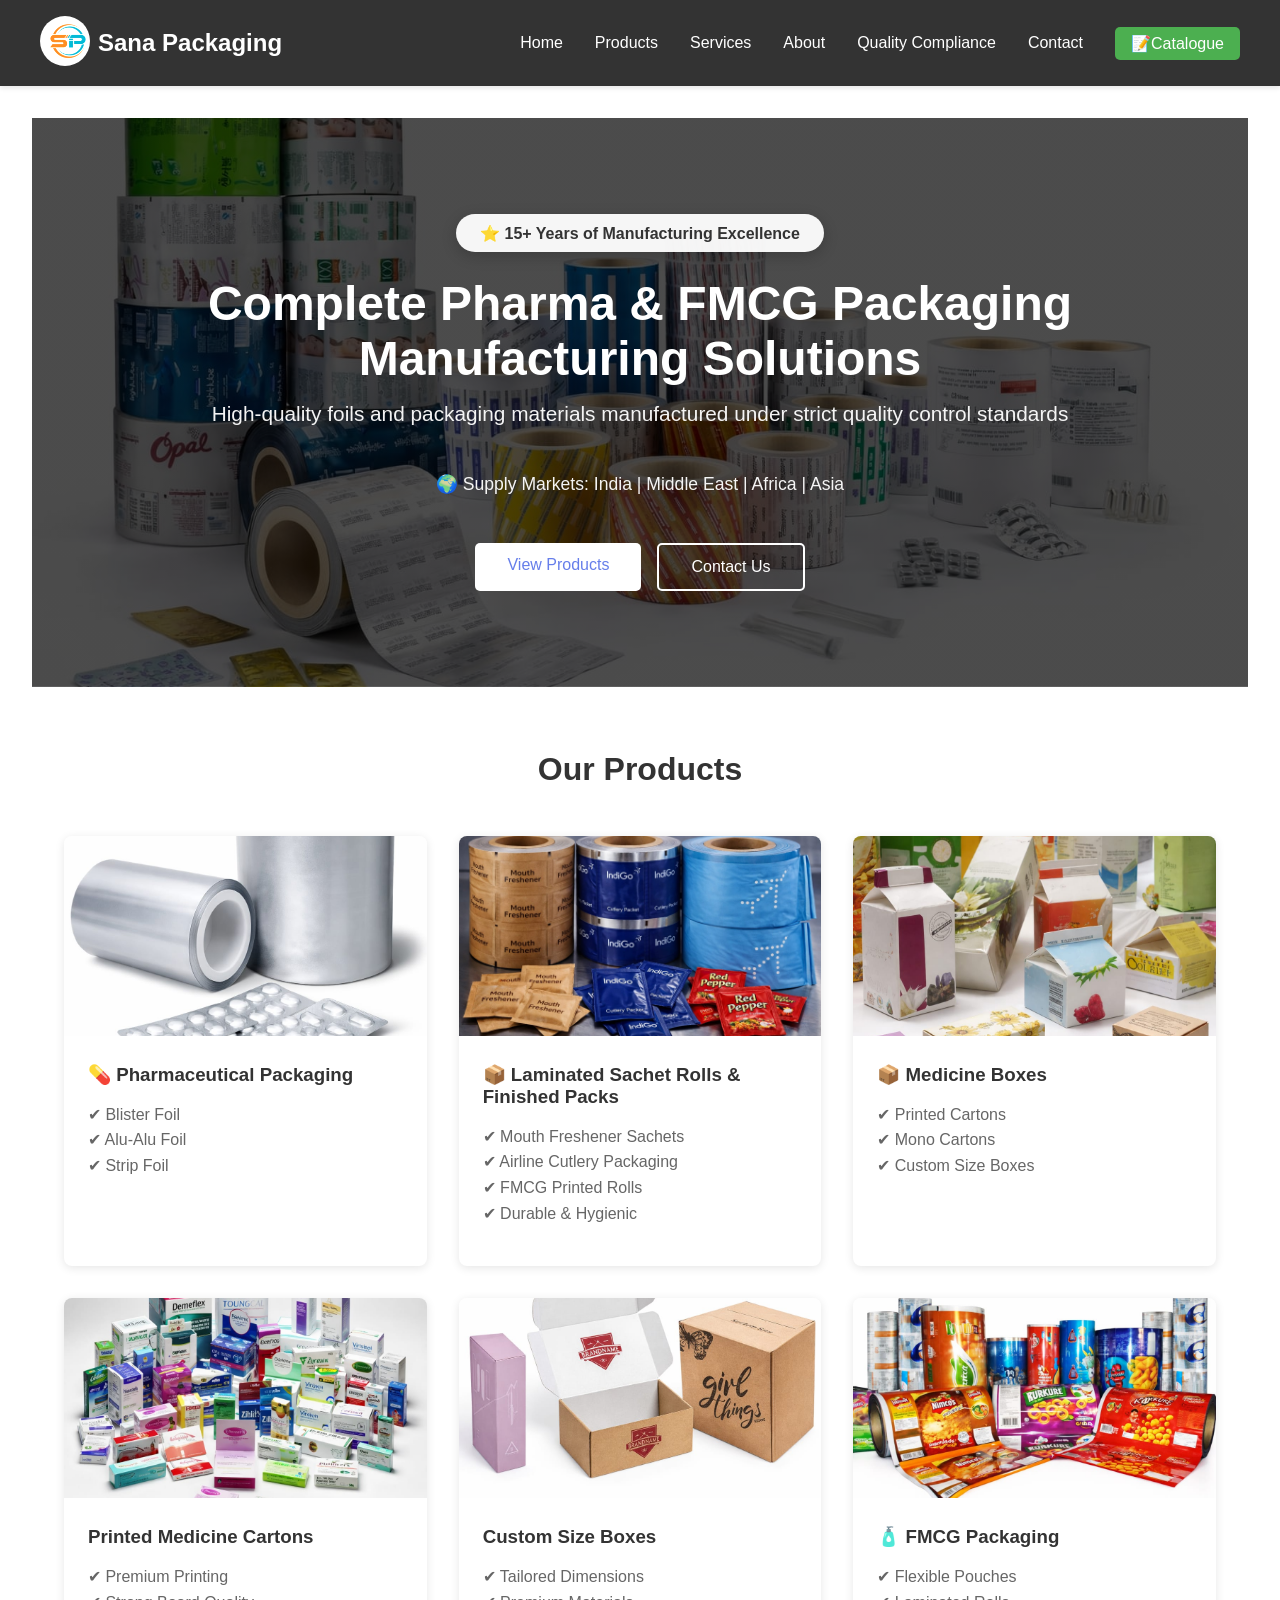
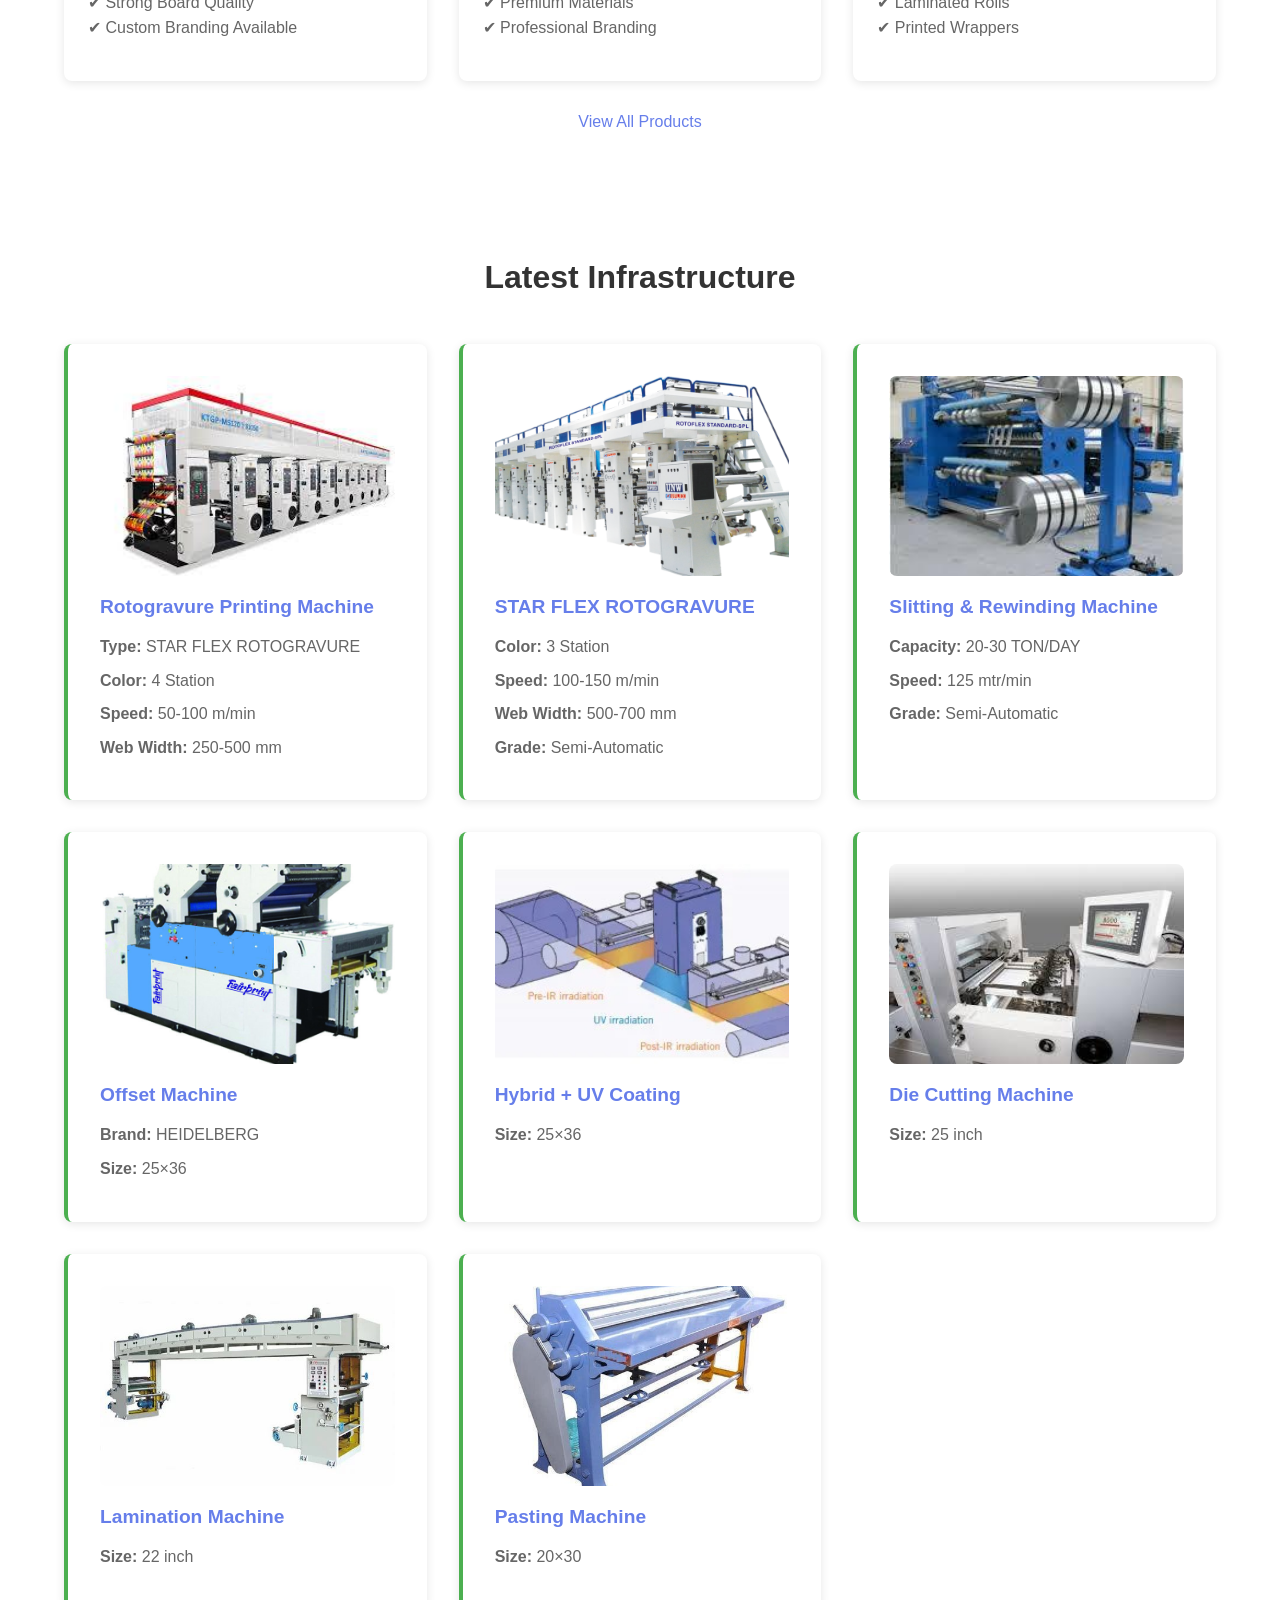
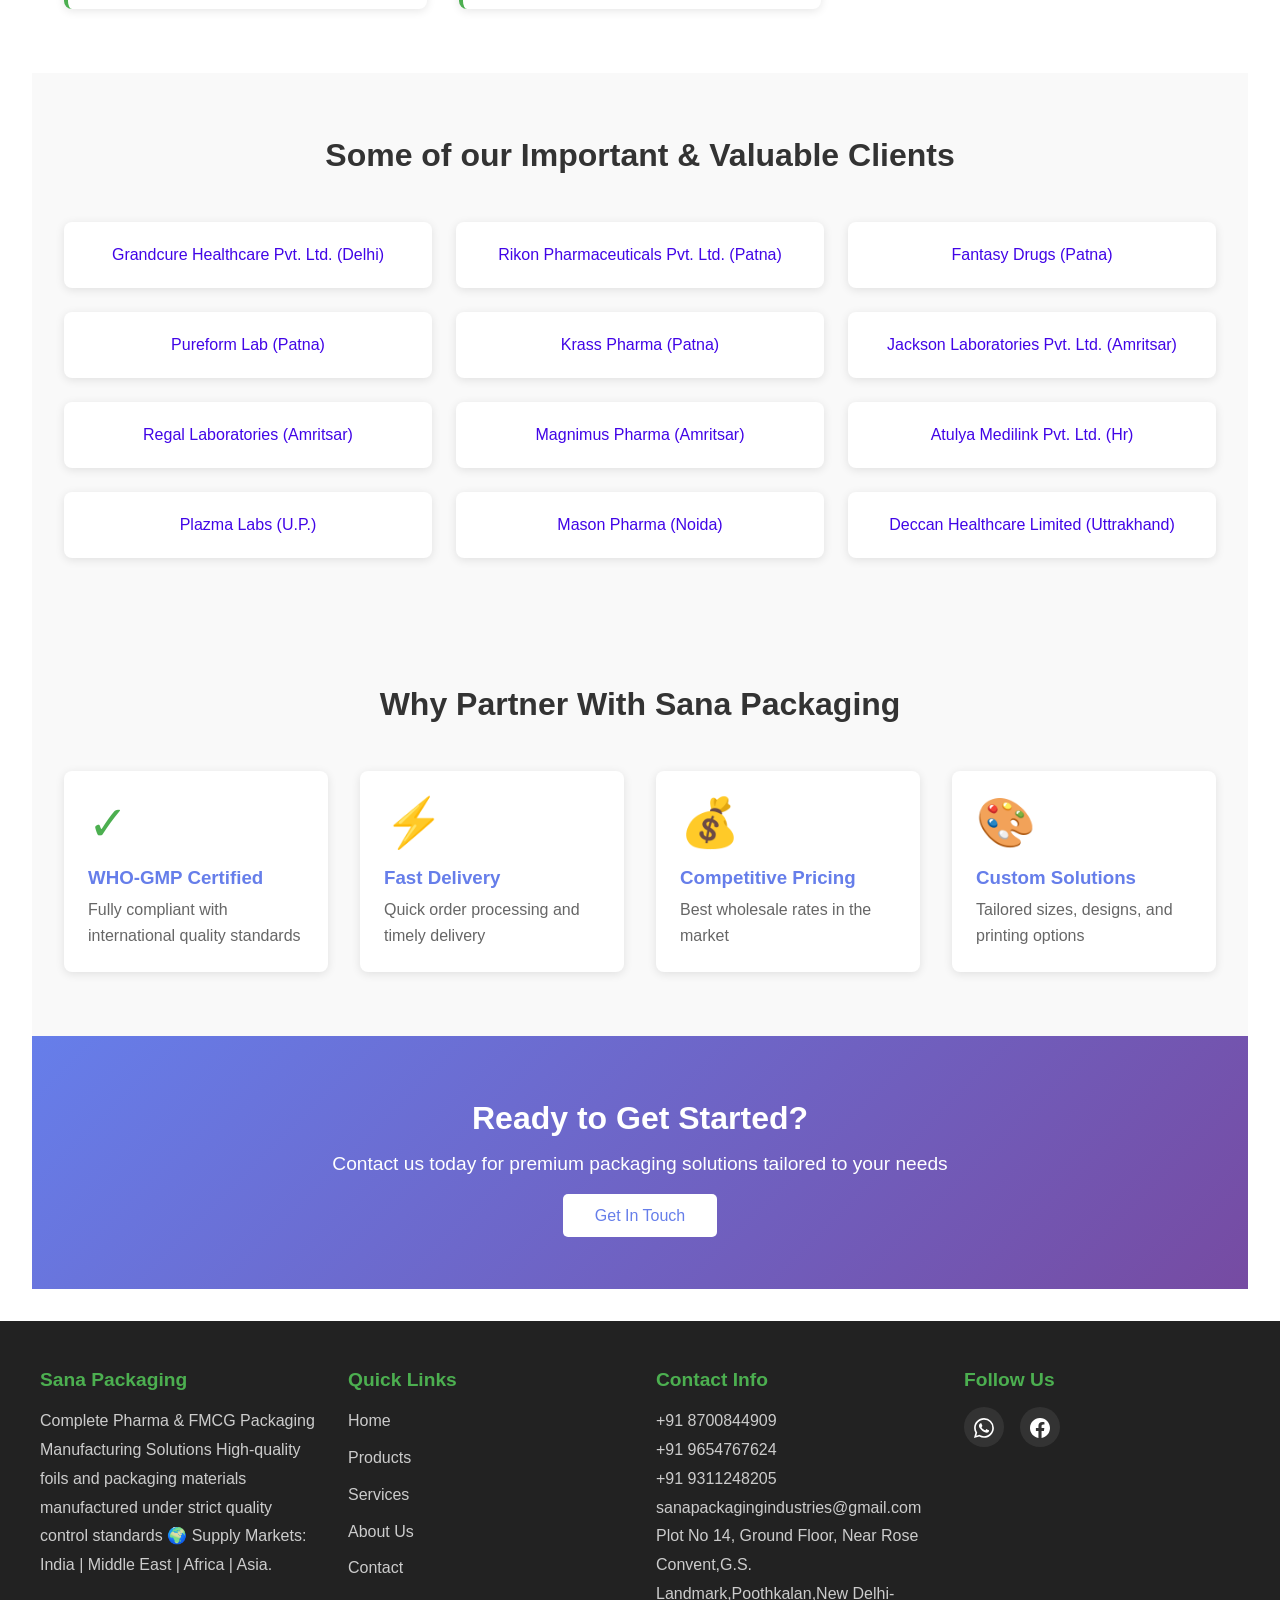
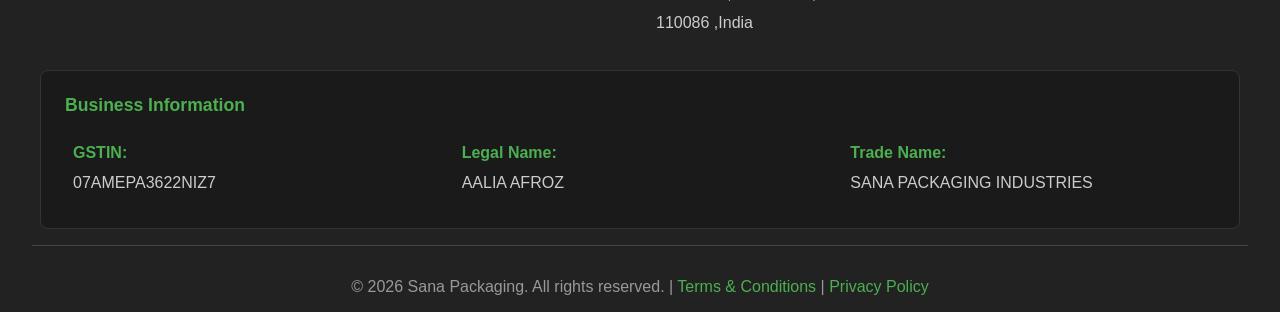
<file: index.html>
<!DOCTYPE html>
<html lang="en">

<head>
    <meta charset="UTF-8">
    <meta name="viewport" content="width=device-width, initial-scale=1.0">
    <title>Sana Packaging</title>
    <link rel="stylesheet" href="css/main.css">
    <link rel="stylesheet" href="css/style.css">
    <link rel="stylesheet" href="css/animation.css">
    <script src="js/main.js" defer></script>
</head>

<body>
    <header>
        <div class="container">
            <div class="logo">
                <a href="index.html">
                    <img src="images/logo.jpeg" alt="Sana Packaging Logo">
                </a>
                <h1>Sana Packaging</h1>
            </div>
            <button class="menu-toggle" aria-label="Toggle menu">
                <span></span>
                <span></span>
                <span></span>
            </button>
            <nav>
                <ul>
                    <li><a href="index.html">Home</a></li>
                    <li><a href="product.html">Products</a></li>
                    <li><a href="services.html">Services</a></li>
                    <li><a href="about.html">About</a></li>
                    <li><a href="certifications.html">Quality Compliance</a></li>
                    <li><a href="contact.html">Contact</a></li>
                    <li><a href="Catalog/Sana Packaging Industries.pdf" download="Sana-Packaging-Catalog.pdf" class="catalog-link">📝Catalogue</a></li>
                </ul>
            </nav>
        </div>
    </header>

    <main>
        <section class="hero">
            <div class="hero-badge">⭐ 15+ Years of Manufacturing Excellence</div>
            <h1>Complete Pharma & FMCG Packaging Manufacturing Solutions</h1>
            <p>High-quality foils and packaging materials manufactured under strict quality control standards</p>
            <div class="hero-markets">
                <p>🌍 Supply Markets: India | Middle East | Africa | Asia</p>
            </div>
            <div class="hero-buttons">
                <a href="product.html" class="btn btn-primary">View Products</a>
                <a href="contact.html" class="btn btn-secondary">Contact Us</a>
            </div>
        </section>



        <section class="products-preview">
            <div class="container">
                <h2>Our Products</h2>
                <div class="product-grid">
                    <div class="product-card">
                        <img src="images/BlisterFoil.jpeg" alt="Pharmaceutical Packaging">
                        <div class="product-info">
                            <h3>💊 Pharmaceutical Packaging</h3>
                            <p>✔ Blister Foil<br>✔ Alu-Alu Foil<br>✔ Strip Foil</p>
                        </div>
                    </div>
                    

                   
                     <div class="product-card">
                        <img src="images/LaminatedSachetPackaging.jpeg" alt="Laminated Sachet Rolls & Finished Packs">
                        <div class="product-info">
                            <h3>📦 Laminated Sachet Rolls & Finished Packs</h3>
                            <p>✔  Mouth Freshener Sachets<br>✔ Airline Cutlery Packaging<br>✔ FMCG Printed Rolls <br>✔ Durable & Hygienic</p>
                        </div>
                    </div>
            

                   




                    <div class="product-card">
                        <img src="images/MonoCartons.jpeg" alt="Medicine Boxes">
                        <div class="product-info">
                            <h3>📦 Medicine Boxes</h3>
                            <p>✔ Printed Cartons<br>✔ Mono Cartons<br>✔ Custom Size Boxes</p>
                        </div>
                    </div>





                          <div class="product-card">
                        <img src="images/PrintedMedicineCartons.jpeg" alt="Printed Medicine Cartons">
                        <div class="product-info">
                            <h3>Printed Medicine Cartons</h3>
                            <p>✔ Premium Printing<br>✔ Strong Board Quality<br>✔ Custom Branding Available</p>
                        </div>
                    </div>


                    <div class="product-card">
                        <img src="images/CustomSizeBoxes.jpeg" alt="Custom Size Boxes">
                        <div class="product-info">
                            <h3>Custom Size Boxes</h3>
                            <p>✔ Tailored Dimensions<br>✔ Premium Materials<br>✔ Professional Branding</p>
                        </div>
                    </div>



                    <div class="product-card">
                        <img src="images/FlexiblePackagingPouches.jpeg" alt="FMCG Packaging">
                        <div class="product-info">
                            <h3>🧴 FMCG Packaging</h3>
                            <p>✔ Flexible Pouches<br>✔ Laminated Rolls<br>✔ Printed Wrappers</p>
                        </div>
                    </div>


                </div>
                <div class="text-center">
                    <a href="product.html" class="btn btn-primary">View All Products</a>
                </div>
            </div>
        </section>

        <section class="infrastructure-section">
            <div class="container">
                <h2>Latest Infrastructure</h2>
                <div class="machines-grid">
                    <div class="machine-card">
                        <img src="images/RotogravurePrintingMachine.jpg" alt="Rotogravure Printing Machine">
                        <h3>Rotogravure Printing Machine</h3>
                        <p><strong>Type:</strong> STAR FLEX ROTOGRAVURE</p>
                        <p><strong>Color:</strong> 4 Station</p>
                        <p><strong>Speed:</strong> 50-100 m/min</p>
                        <p><strong>Web Width:</strong> 250-500 mm</p>
                    </div>
                    <div class="machine-card">
                        <img src="images/STARFLEXROTOGRAVURE.png" alt="STAR FLEX ROTOGRAVURE">
                        <h3>STAR FLEX ROTOGRAVURE</h3>
                        <p><strong>Color:</strong> 3 Station</p>
                        <p><strong>Speed:</strong> 100-150 m/min</p>
                        <p><strong>Web Width:</strong> 500-700 mm</p>
                        <p><strong>Grade:</strong> Semi-Automatic</p>
                    </div>
                    <div class="machine-card">
                        <img src="images/SlittingRewindingMachine.jpg" alt="Slitting & Rewinding Machine">
                        <h3>Slitting & Rewinding Machine</h3>
                        <p><strong>Capacity:</strong> 20-30 TON/DAY</p>
                        <p><strong>Speed:</strong> 125 mtr/min</p>
                        <p><strong>Grade:</strong> Semi-Automatic</p>
                    </div>
                    <div class="machine-card">
                        <img src="images/OffsetMachine.jpg" alt="Offset Machine">
                        <h3>Offset Machine</h3>
                        <p><strong>Brand:</strong> HEIDELBERG</p>
                        <p><strong>Size:</strong> 25×36</p>
                    </div>
                    <div class="machine-card">
                        <img src="images/HybridUVCoating.jpg" alt="Hybrid + UV Coating">
                        <h3>Hybrid + UV Coating</h3>
                        <p><strong>Size:</strong> 25×36</p>
                    </div>
                    <div class="machine-card">
                        <img src="images/DieCuttingMachine.jpg" alt="Die Cutting Machine">
                        <h3>Die Cutting Machine</h3>
                        <p><strong>Size:</strong> 25 inch</p>
                    </div>
                    <div class="machine-card">
                        <img src="images/LiminationMachineSana.jpeg" alt="Lamination Machine">
                        <h3>Lamination Machine</h3>
                        <p><strong>Size:</strong> 22 inch</p>
                    </div>
                    <div class="machine-card">
                        <img src="images/PastingMachine.jpg" alt="Pasting Machine">
                        <h3>Pasting Machine</h3>
                        <p><strong>Size:</strong> 20×30</p>
                    </div>
                </div>
            </div>
        </section>

        <section class="clients-section">
            <div class="container">
                <h2>Some of our Important & Valuable Clients</h2>
                <div class="clients-grid">
                    <div class="client-item">Grandcure Healthcare Pvt. Ltd. (Delhi)</div>
                    <div class="client-item">Rikon Pharmaceuticals Pvt. Ltd. (Patna)</div>
                    <div class="client-item">Fantasy Drugs (Patna)</div>
                    <div class="client-item">Pureform Lab (Patna)</div>
                    <div class="client-item">Krass Pharma (Patna)</div>
                    <div class="client-item">Jackson Laboratories Pvt. Ltd. (Amritsar)</div>
                    <div class="client-item">Regal Laboratories (Amritsar)</div>
                    <div class="client-item">Magnimus Pharma (Amritsar)</div>
                    <div class="client-item">Atulya Medilink Pvt. Ltd. (Hr)</div>
                    <div class="client-item">Plazma Labs (U.P.)</div>
                    <div class="client-item">Mason Pharma (Noida)</div>
                    <div class="client-item">Deccan Healthcare Limited (Uttrakhand)</div>
                </div>
            </div>
        </section>



        <section class="features-section">
            <div class="container">
                <h2>Why Partner With Sana Packaging</h2>
                <div class="features-grid">
                    <div class="feature">
                        <div class="feature-icon">✓</div>
                        <h3>WHO-GMP Certified</h3>
                        <p>Fully compliant with international quality standards</p>
                    </div>
                    <div class="feature">
                        <div class="feature-icon">⚡</div>
                        <h3>Fast Delivery</h3>
                        <p>Quick order processing and timely delivery</p>
                    </div>
                    <div class="feature">
                        <div class="feature-icon">💰</div>
                        <h3>Competitive Pricing</h3>
                        <p>Best wholesale rates in the market</p>
                    </div>
                    <div class="feature">
                        <div class="feature-icon">🎨</div>
                        <h3>Custom Solutions</h3>
                        <p>Tailored sizes, designs, and printing options</p>
                    </div>
                </div>
            </div>
        </section>




        <section class="cta-section">
            <div class="container">
                <h2>Ready to Get Started?</h2>
                <p>Contact us today for premium packaging solutions tailored to your needs</p>
                <a href="contact.html" class="btn btn-primary">Get In Touch</a>
            </div>
        </section>
    </main>

    <footer>
        <div class="footer-content">
            <div class="footer-section footer-logo-section">
              
                <h3>Sana Packaging</h3>
                <p>Complete Pharma & FMCG Packaging Manufacturing Solutions
High-quality foils and packaging materials manufactured under strict quality control standards

🌍 Supply Markets: India | Middle East | Africa | Asia.</p>
            </div>
            <div class="footer-section">
                <h3>Quick Links</h3>
                <ul>
                    <li><a href="index.html">Home</a></li>
                    <li><a href="product.html">Products</a></li>
                    <li><a href="services.html">Services</a></li>
                    <li><a href="about.html">About Us</a></li>
                    <li><a href="contact.html">Contact</a></li>
                </ul>
            </div>
            <div class="footer-section">
                <h3>Contact Info</h3>
                <p>+91 8700844909 <br>
                    +91 9654767624<br>
                    +91 9311248205
                
                </p>
                    
                    
                    
                <p> sanapackagingindustries@gmail.com</p>
                <p>Plot No 14, Ground Floor, Near Rose Convent,G.S. Landmark,Poothkalan,New Delhi-110086 ,India</p>
            </div>
            <div class="footer-section">
                <h3>Follow Us</h3>
                <div class="social-links">
                    <a href="https://wa.me/919311248205" target="_blank" title="WhatsApp">
                        <svg xmlns="http://www.w3.org/2000/svg" width="20" height="20" fill="currentColor"
                            viewBox="0 0 16 16">
                            <path
                                d="M13.601 2.326A7.854 7.854 0 0 0 7.994 0C3.627 0 .068 3.558.064 7.926c0 1.399.366 2.76 1.057 3.965L0 16l4.204-1.102a7.933 7.933 0 0 0 3.79.965h.004c4.368 0 7.926-3.558 7.93-7.93A7.898 7.898 0 0 0 13.6 2.326zM7.994 14.521a6.573 6.573 0 0 1-3.356-.92l-.24-.144-2.494.654.666-2.433-.156-.251a6.56 6.56 0 0 1-1.007-3.505c0-3.626 2.957-6.584 6.591-6.584a6.56 6.56 0 0 1 4.66 1.931 6.557 6.557 0 0 1 1.928 4.66c-.004 3.639-2.961 6.592-6.592 6.592zm3.615-4.934c-.197-.099-1.17-.578-1.353-.646-.182-.065-.315-.099-.445.099-.133.197-.513.646-.627.775-.114.133-.232.148-.43.05-.197-.1-.836-.308-1.592-.985-.59-.525-.985-1.175-1.103-1.372-.114-.198-.011-.304.088-.403.087-.088.197-.232.296-.346.1-.114.133-.198.198-.33.065-.134.034-.248-.015-.347-.05-.099-.445-1.076-.612-1.47-.16-.389-.323-.335-.445-.34-.114-.007-.247-.007-.38-.007a.729.729 0 0 0-.529.247c-.182.198-.691.677-.691 1.654 0 .977.71 1.916.81 2.049.098.133 1.394 2.132 3.383 2.992.47.205.84.326 1.129.418.475.152.904.129 1.246.08.38-.058 1.171-.48 1.338-.943.164-.464.164-.86.114-.943-.049-.084-.182-.133-.38-.232z" />
                        </svg>
                    </a>
                    
                    <a href="https://www.facebook.com/profile.php?id=61584135216751" target="_blank" title="Facebook">
                        <svg xmlns="http://www.w3.org/2000/svg" width="20" height="20" fill="currentColor"
                            viewBox="0 0 16 16">
                            <path
                                d="M16 8.049c0-4.446-3.582-8.05-8-8.05C3.58 0-.002 3.603-.002 8.05c0 4.017 2.926 7.347 6.75 7.951v-5.625h-2.03V8.05H6.75V6.275c0-2.017 1.195-3.131 3.022-3.131.876 0 1.791.157 1.791.157v1.98h-1.009c-.993 0-1.303.621-1.303 1.258v1.51h2.218l-.354 2.326H9.25V16c3.824-.604 6.75-3.934 6.75-7.951z" />
                        </svg>
                    </a>
                </div>
            </div>
        </div>
        <div class="footer-business-info">
            <h3>Business Information</h3>
            <div class="business-details">
                <div class="business-detail-item">
                    <strong>GSTIN:</strong>
                    07ΑΜΕΡΑ3622NIZ7
                </div>
                <div class="business-detail-item">
                    <strong>Legal Name:</strong>
                    AALIA AFROZ
                </div>
                <div class="business-detail-item">
                    <strong>Trade Name:</strong>
                    SANA PACKAGING INDUSTRIES
                </div>
            </div>
        </div>
        <div class="footer-bottom">
            <p>&copy; 2026 Sana Packaging. All rights reserved. | <a href="terms.html">Terms & Conditions</a> | <a
                    href="privacy.html">Privacy Policy</a></p>
        </div>
    </footer>
</body>

</html>
</file>
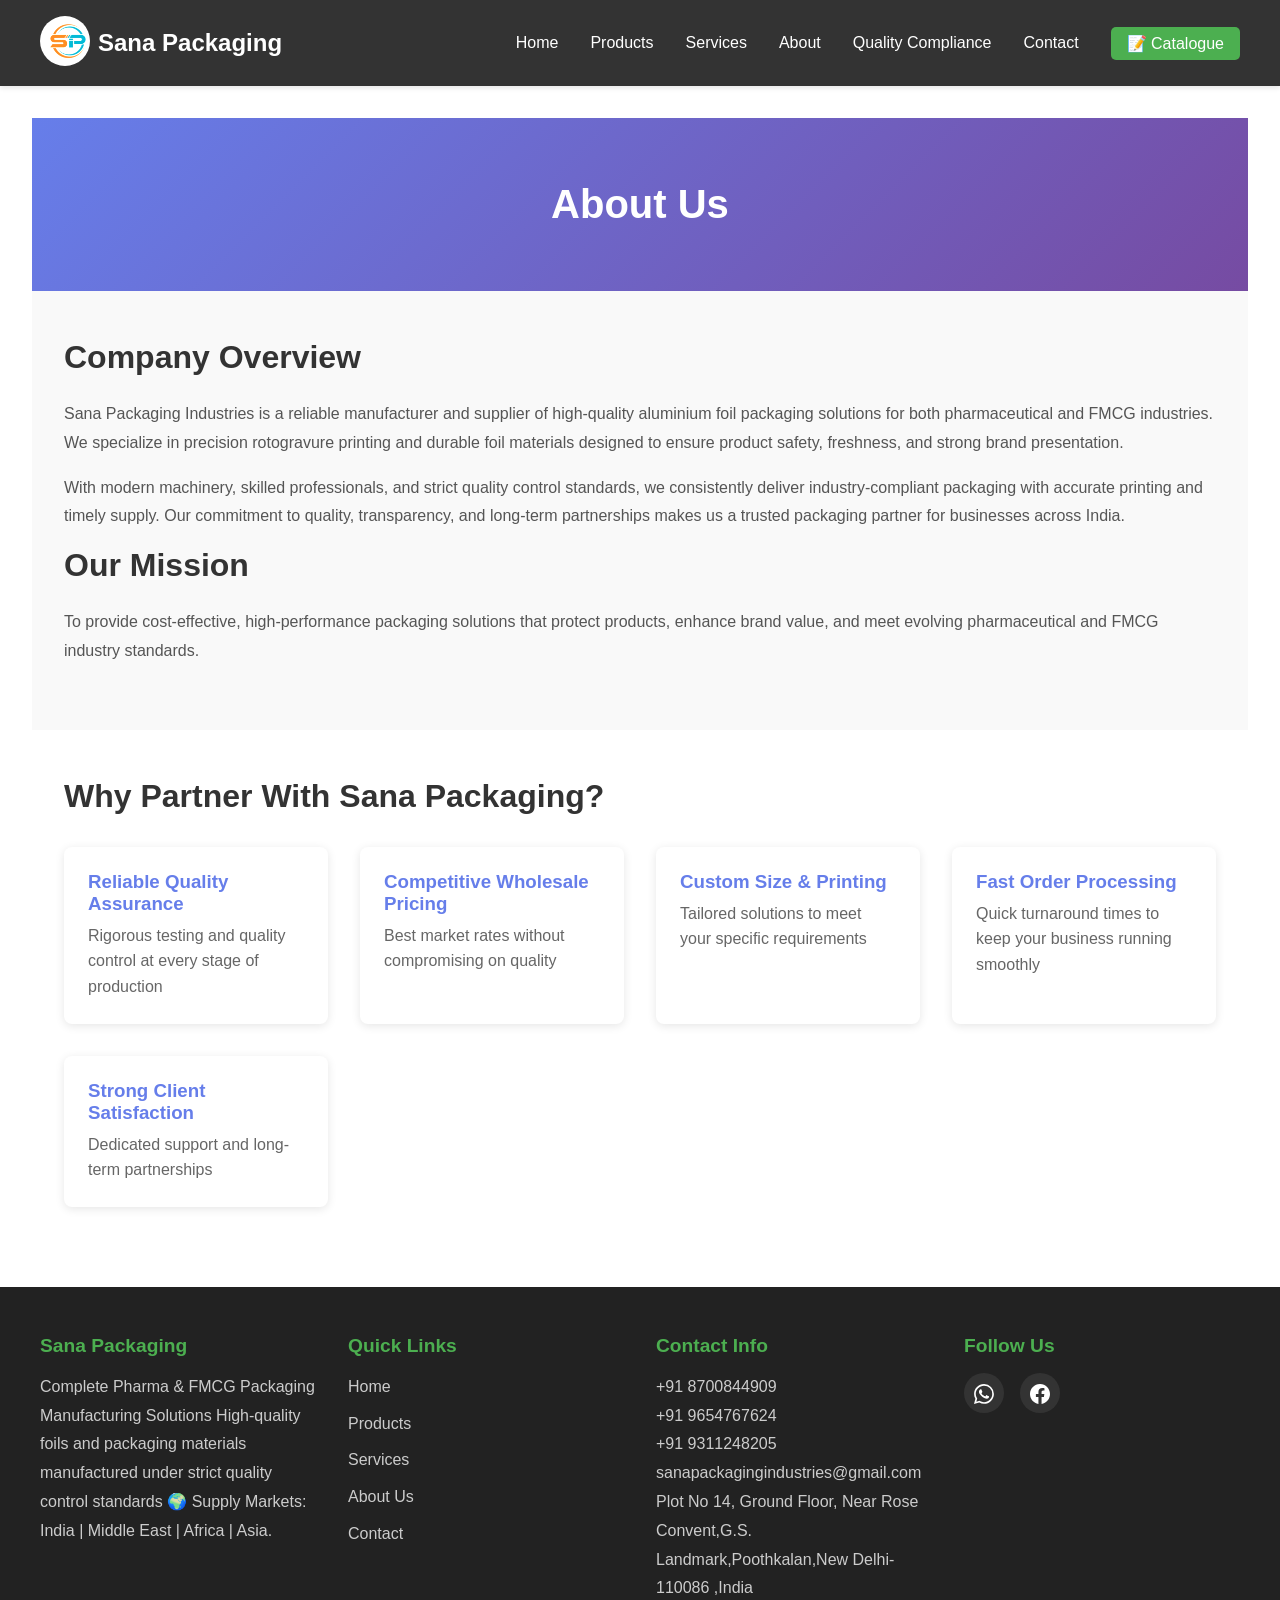
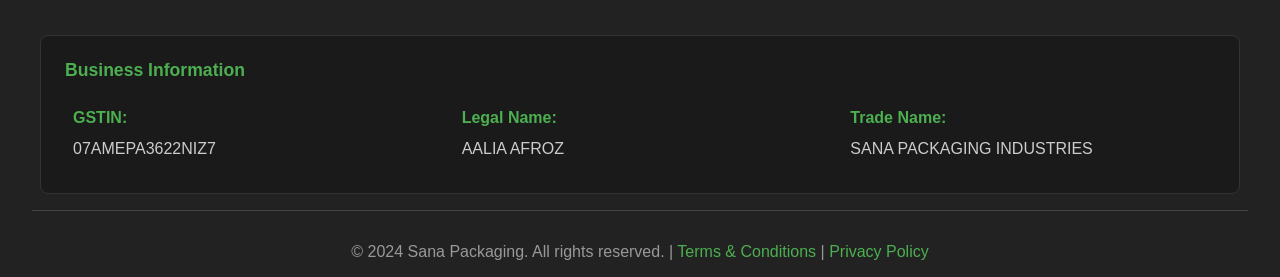
<file: about.html>
<!DOCTYPE html>
<html lang="en">

<head>
    <meta charset="UTF-8">
    <meta name="viewport" content="width=device-width, initial-scale=1.0">
    <title>About Us - Sana Packaging</title>
    <link rel="stylesheet" href="css/main.css">
    <link rel="stylesheet" href="css/style.css">
    <link rel="stylesheet" href="css/animation.css">
    <script src="js/main.js" defer></script>
</head>

<body>
    <header>
        <div class="container">
            <div class="logo">
                <a href="index.html">
                    <img src="images/logo.jpeg" alt="Sana Packaging Logo">
                </a>
                <h1>Sana Packaging</h1>
            </div>
            <button class="menu-toggle" aria-label="Toggle menu">
                <span></span>
                <span></span>
                <span></span>
            </button>
            <nav>
                <ul>
                    <li><a href="index.html">Home</a></li>
                    <li><a href="product.html">Products</a></li>
                    <li><a href="services.html">Services</a></li>
                    <li><a href="about.html">About</a></li>
                    <li><a href="certifications.html">Quality Compliance</a></li>
                    <li><a href="contact.html">Contact</a></li>
                    <li><a href="Catalog/Sana Packaging Industries.pdf" download="Sana-Packaging-Catalog.pdf"
                            class="catalog-link">📝 Catalogue</a></li>
                </ul>
            </nav>
        </div>
    </header>

    <main>
        <section class="about-hero">
            <h1>About Us</h1>
        </section>

        <section class="company-overview">
            <div class="container">
                <h2>Company Overview</h2>
                <p>
                    Sana Packaging Industries is a reliable manufacturer and supplier of high-quality aluminium foil
                    packaging solutions for both pharmaceutical and FMCG industries. We specialize in precision
                    rotogravure printing and durable foil materials designed to ensure product safety, freshness, and
                    strong brand presentation.</p>
                <p>With modern machinery, skilled professionals, and strict quality control standards, we consistently
                    deliver industry-compliant packaging with accurate printing and timely supply. Our commitment to
                    quality, transparency, and long-term partnerships makes us a trusted packaging partner for
                    businesses across India.</p>
            </div>


            <div class="container">
                <h2>Our Mission</h2>
                <p>To provide cost-effective, high-performance packaging solutions that protect products, enhance brand
                    value, and meet evolving pharmaceutical and FMCG industry standards.</p>

            </div>
        </section>

        <section class="why-choose">
            <div class="container">
                <h2>Why Partner With Sana Packaging?</h2>
                <div class="features-grid">
                    <div class="feature">
                        <h3>Reliable Quality Assurance</h3>
                        <p>Rigorous testing and quality control at every stage of production</p>
                    </div>
                    <div class="feature">
                        <h3>Competitive Wholesale Pricing</h3>
                        <p>Best market rates without compromising on quality</p>
                    </div>
                    <div class="feature">
                        <h3>Custom Size & Printing</h3>
                        <p>Tailored solutions to meet your specific requirements</p>
                    </div>
                    <div class="feature">
                        <h3>Fast Order Processing</h3>
                        <p>Quick turnaround times to keep your business running smoothly</p>
                    </div>
                    <div class="feature">
                        <h3>Strong Client Satisfaction</h3>
                        <p>Dedicated support and long-term partnerships</p>
                    </div>
                </div>
            </div>
        </section>




    </main>

    <footer>
        <div class="footer-content">
            <div class="footer-section footer-logo-section">

                <h3>Sana Packaging</h3>
                <p>Complete Pharma & FMCG Packaging Manufacturing Solutions
                    High-quality foils and packaging materials manufactured under strict quality control standards

                    🌍 Supply Markets: India | Middle East | Africa | Asia.</p>
            </div>
            <div class="footer-section">
                <h3>Quick Links</h3>
                <ul>
                    <li><a href="index.html">Home</a></li>
                    <li><a href="product.html">Products</a></li>
                    <li><a href="services.html">Services</a></li>
                    <li><a href="about.html">About Us</a></li>
                    <li><a href="contact.html">Contact</a></li>
                </ul>
            </div>
            <div class="footer-section">
                <h3>Contact Info</h3>
                <p>+91 8700844909 <br>
                    +91 9654767624<br>
                    +91 9311248205
                </p>
                <p>sanapackagingindustries@gmail.com</p>
                <p>Plot No 14, Ground Floor, Near Rose Convent,G.S. Landmark,Poothkalan,New Delhi-110086 ,India</p>
            </div>
            <div class="footer-section">
                <h3>Follow Us</h3>
                <div class="social-links">
                    <a href="https://wa.me/919311248205" target="_blank" title="WhatsApp">
                        <svg xmlns="http://www.w3.org/2000/svg" width="20" height="20" fill="currentColor"
                            viewBox="0 0 16 16">
                            <path
                                d="M13.601 2.326A7.854 7.854 0 0 0 7.994 0C3.627 0 .068 3.558.064 7.926c0 1.399.366 2.76 1.057 3.965L0 16l4.204-1.102a7.933 7.933 0 0 0 3.79.965h.004c4.368 0 7.926-3.558 7.93-7.93A7.898 7.898 0 0 0 13.6 2.326zM7.994 14.521a6.573 6.573 0 0 1-3.356-.92l-.24-.144-2.494.654.666-2.433-.156-.251a6.56 6.56 0 0 1-1.007-3.505c0-3.626 2.957-6.584 6.591-6.584a6.56 6.56 0 0 1 4.66 1.931 6.557 6.557 0 0 1 1.928 4.66c-.004 3.639-2.961 6.592-6.592 6.592zm3.615-4.934c-.197-.099-1.17-.578-1.353-.646-.182-.065-.315-.099-.445.099-.133.197-.513.646-.627.775-.114.133-.232.148-.43.05-.197-.1-.836-.308-1.592-.985-.59-.525-.985-1.175-1.103-1.372-.114-.198-.011-.304.088-.403.087-.088.197-.232.296-.346.1-.114.133-.198.198-.33.065-.134.034-.248-.015-.347-.05-.099-.445-1.076-.612-1.47-.16-.389-.323-.335-.445-.34-.114-.007-.247-.007-.38-.007a.729.729 0 0 0-.529.247c-.182.198-.691.677-.691 1.654 0 .977.71 1.916.81 2.049.098.133 1.394 2.132 3.383 2.992.47.205.84.326 1.129.418.475.152.904.129 1.246.08.38-.058 1.171-.48 1.338-.943.164-.464.164-.86.114-.943-.049-.084-.182-.133-.38-.232z" />
                        </svg>
                    </a>

                    <a href="https://www.facebook.com/profile.php?id=61584135216751" target="_blank" title="Facebook">
                        <svg xmlns="http://www.w3.org/2000/svg" width="20" height="20" fill="currentColor"
                            viewBox="0 0 16 16">
                            <path
                                d="M16 8.049c0-4.446-3.582-8.05-8-8.05C3.58 0-.002 3.603-.002 8.05c0 4.017 2.926 7.347 6.75 7.951v-5.625h-2.03V8.05H6.75V6.275c0-2.017 1.195-3.131 3.022-3.131.876 0 1.791.157 1.791.157v1.98h-1.009c-.993 0-1.303.621-1.303 1.258v1.51h2.218l-.354 2.326H9.25V16c3.824-.604 6.75-3.934 6.75-7.951z" />
                        </svg>
                    </a>
                </div>
            </div>
        </div>
        <div class="footer-business-info">
            <h3>Business Information</h3>
            <div class="business-details">
                <div class="business-detail-item">
                    <strong>GSTIN:</strong>
                    07ΑΜΕΡΑ3622NIZ7
                </div>
                <div class="business-detail-item">
                    <strong>Legal Name:</strong>
                    AALIA AFROZ
                </div>
                <div class="business-detail-item">
                    <strong>Trade Name:</strong>
                    SANA PACKAGING INDUSTRIES
                </div>
            </div>
        </div>
        <div class="footer-bottom">
            <p>&copy; 2024 Sana Packaging. All rights reserved. | <a href="terms.html">Terms & Conditions</a> | <a
                    href="privacy.html">Privacy Policy</a></p>
        </div>
    </footer>
</body>

</html>
</file>
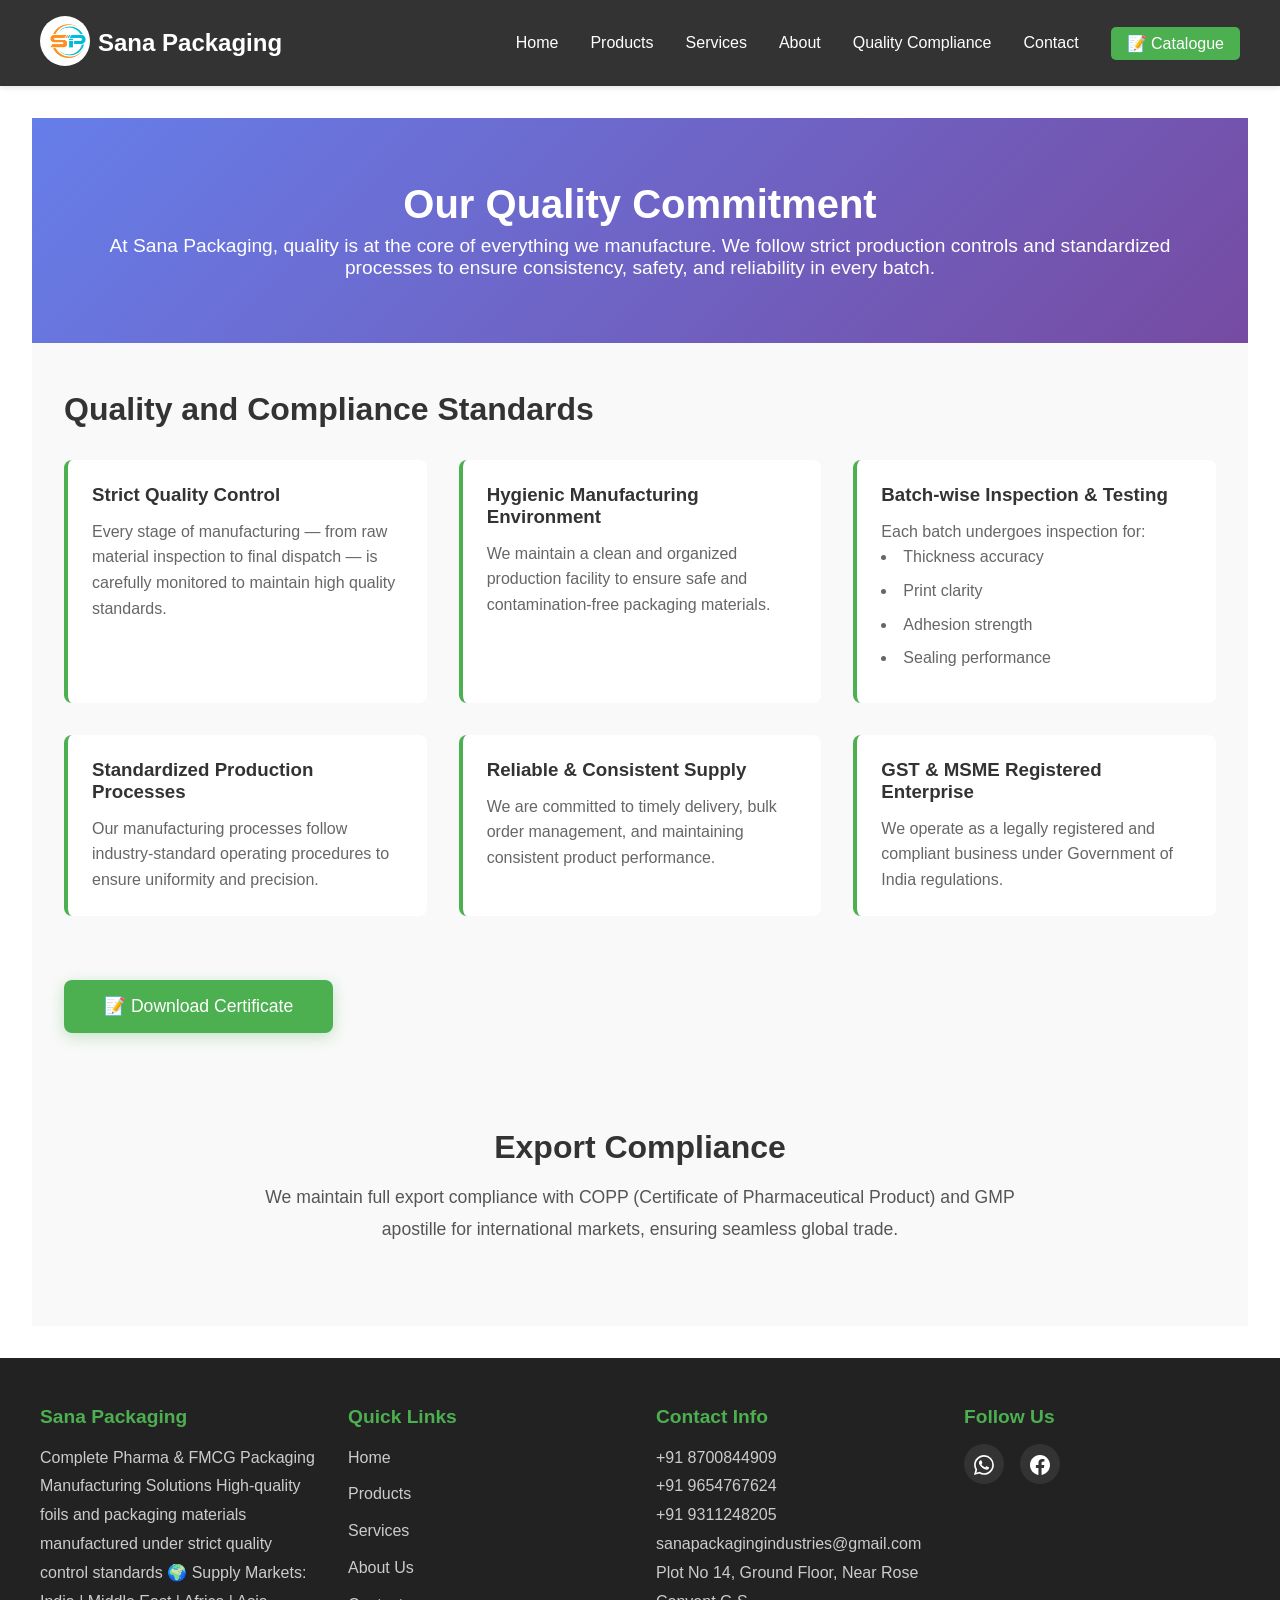
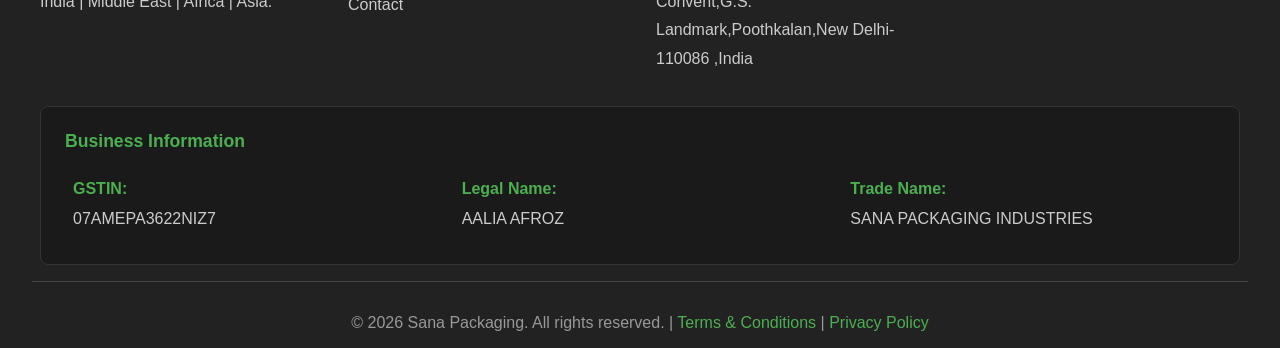
<file: certifications.html>
<!DOCTYPE html>
<html lang="en">

<head>
    <meta charset="UTF-8">
    <meta name="viewport" content="width=device-width, initial-scale=1.0">
    <title>Certifications - Sana Packaging</title>
    <link rel="stylesheet" href="css/main.css">
    <link rel="stylesheet" href="css/style.css">
    <link rel="stylesheet" href="css/animation.css">
    <script src="js/main.js" defer></script>
</head>

<body>
    <header>
        <div class="container">
            <div class="logo">
                <a href="index.html">
                    <img src="images/logo.jpeg" alt="Sana Packaging Logo">
                </a>
                <h1>Sana Packaging</h1>
            </div>
            <button class="menu-toggle" aria-label="Toggle menu">
                <span></span>
                <span></span>
                <span></span>
            </button>
            <nav>
                <ul>
                    <li><a href="index.html">Home</a></li>
                    <li><a href="product.html">Products</a></li>
                    <li><a href="services.html">Services</a></li>
                    <li><a href="about.html">About</a></li>
                    <li><a href="certifications.html">Quality Compliance</a></li>
                    <li><a href="contact.html">Contact</a></li>
                    <li><a href="Catalog/Sana Packaging Industries.pdf" download="Sana-Packaging-Catalog.pdf"
                            class="catalog-link">📝 Catalogue</a></li>
                </ul>
            </nav>
        </div>
    </header>

    <main>
        <section class="cert-hero">
            <h1>Our Quality Commitment</h1>
            <p>At Sana Packaging, quality is at the core of everything we manufacture. We follow strict production
                controls and standardized processes to ensure consistency, safety, and reliability in every batch.</p>
        </section>




















        <section class="certifications">
            <div class="container">
                <h2>Quality and Compliance Standards</h2>
                <div class="cert-grid">

                    <div class="cert-item">
                        <h3>Strict Quality Control</h3>
                        <p>Every stage of manufacturing — from raw material inspection to final dispatch — is carefully
                            monitored to maintain high quality standards.</p>
                    </div>
                    <div class="cert-item">
                        <h3>Hygienic Manufacturing Environment</h3>
                        <p>We maintain a clean and organized production facility to ensure safe and contamination-free
                            packaging materials.</p>
                    </div>
                    <div class="cert-item">
                        <h3> Batch-wise Inspection & Testing</h3>
                        <p>Each batch undergoes inspection for:</p>
                        <ul>
                            <li>Thickness accuracy</li>
                            <li>Print clarity</li>
                            <li>Adhesion strength</li>
                            <li>Sealing performance</li>
                        </ul>

                    </div>


                    <div class="cert-item">
                        <h3> Standardized Production Processes</h3>
                        <p>Our manufacturing processes follow industry-standard operating procedures to ensure
                            uniformity and precision.</p>
                    </div>
                    <div class="cert-item">
                        <h3>Reliable & Consistent Supply</h3>
                        <p>We are committed to timely delivery, bulk order management, and maintaining consistent
                            product performance.</p>
                    </div>
                    <div class="cert-item">
                        <h3>GST & MSME Registered Enterprise</h3>
                        <p>We operate as a legally registered and compliant business under Government of India
                            regulations.</p>
                    </div>





                  
                <div class="certificate-download">
                    <a href="Catalog/Sana Packaging Certificate.pdf" download="Sana-Packaging-Certificate.pdf"
                        class="btn btn-primary">📝 Download Certificate</a>
                </div>
            



                </div>
            </div>
        </section>







































































































































        <section class="compliance-section">
            <div class="container">
                <h2>Export Compliance</h2>
                <p>We maintain full export compliance with COPP (Certificate of Pharmaceutical Product) and GMP
                    apostille for international markets, ensuring seamless global trade.</p>
                
            </div>
        </section>
    </main>

    <footer>
        <div class="footer-content">
            <div class="footer-section footer-logo-section">

                <h3>Sana Packaging</h3>
                <p>Complete Pharma & FMCG Packaging Manufacturing Solutions
                    High-quality foils and packaging materials manufactured under strict quality control standards

                    🌍 Supply Markets: India | Middle East | Africa | Asia.</p>
            </div>
            <div class="footer-section">
                <h3>Quick Links</h3>
                <ul>
                    <li><a href="index.html">Home</a></li>
                    <li><a href="product.html">Products</a></li>
                    <li><a href="services.html">Services</a></li>
                    <li><a href="about.html">About Us</a></li>
                    <li><a href="contact.html">Contact</a></li>
                </ul>
            </div>
            <div class="footer-section">
                <h3>Contact Info</h3>
                <p>+91 8700844909 <br>
                    +91 9654767624<br>
                    +91 9311248205
                </p>
                <p>sanapackagingindustries@gmail.com</p>
                <p>Plot No 14, Ground Floor, Near Rose Convent,G.S. Landmark,Poothkalan,New Delhi-110086 ,India</p>
            </div>
            <div class="footer-section">
                <h3>Follow Us</h3>
                <div class="social-links">
                    <a href="https://wa.me/919311248205" target="_blank" title="WhatsApp">
                        <svg xmlns="http://www.w3.org/2000/svg" width="20" height="20" fill="currentColor"
                            viewBox="0 0 16 16">
                            <path
                                d="M13.601 2.326A7.854 7.854 0 0 0 7.994 0C3.627 0 .068 3.558.064 7.926c0 1.399.366 2.76 1.057 3.965L0 16l4.204-1.102a7.933 7.933 0 0 0 3.79.965h.004c4.368 0 7.926-3.558 7.93-7.93A7.898 7.898 0 0 0 13.6 2.326zM7.994 14.521a6.573 6.573 0 0 1-3.356-.92l-.24-.144-2.494.654.666-2.433-.156-.251a6.56 6.56 0 0 1-1.007-3.505c0-3.626 2.957-6.584 6.591-6.584a6.56 6.56 0 0 1 4.66 1.931 6.557 6.557 0 0 1 1.928 4.66c-.004 3.639-2.961 6.592-6.592 6.592zm3.615-4.934c-.197-.099-1.17-.578-1.353-.646-.182-.065-.315-.099-.445.099-.133.197-.513.646-.627.775-.114.133-.232.148-.43.05-.197-.1-.836-.308-1.592-.985-.59-.525-.985-1.175-1.103-1.372-.114-.198-.011-.304.088-.403.087-.088.197-.232.296-.346.1-.114.133-.198.198-.33.065-.134.034-.248-.015-.347-.05-.099-.445-1.076-.612-1.47-.16-.389-.323-.335-.445-.34-.114-.007-.247-.007-.38-.007a.729.729 0 0 0-.529.247c-.182.198-.691.677-.691 1.654 0 .977.71 1.916.81 2.049.098.133 1.394 2.132 3.383 2.992.47.205.84.326 1.129.418.475.152.904.129 1.246.08.38-.058 1.171-.48 1.338-.943.164-.464.164-.86.114-.943-.049-.084-.182-.133-.38-.232z" />
                        </svg>
                    </a>

                    <a href="https://www.facebook.com/profile.php?id=61584135216751" target="_blank" title="Facebook">
                        <svg xmlns="http://www.w3.org/2000/svg" width="20" height="20" fill="currentColor"
                            viewBox="0 0 16 16">
                            <path
                                d="M16 8.049c0-4.446-3.582-8.05-8-8.05C3.58 0-.002 3.603-.002 8.05c0 4.017 2.926 7.347 6.75 7.951v-5.625h-2.03V8.05H6.75V6.275c0-2.017 1.195-3.131 3.022-3.131.876 0 1.791.157 1.791.157v1.98h-1.009c-.993 0-1.303.621-1.303 1.258v1.51h2.218l-.354 2.326H9.25V16c3.824-.604 6.75-3.934 6.75-7.951z" />
                        </svg>
                    </a>
                </div>
            </div>
        </div>
        <div class="footer-business-info">
            <h3>Business Information</h3>
            <div class="business-details">
                <div class="business-detail-item">
                    <strong>GSTIN:</strong>
                    07ΑΜΕΡΑ3622NIZ7
                </div>
                <div class="business-detail-item">
                    <strong>Legal Name:</strong>
                    AALIA AFROZ
                </div>
                <div class="business-detail-item">
                    <strong>Trade Name:</strong>
                    SANA PACKAGING INDUSTRIES
                </div>
            </div>
        </div>
        <div class="footer-bottom">
            <p>&copy; 2026 Sana Packaging. All rights reserved. | <a href="terms.html">Terms & Conditions</a> | <a
                    href="privacy.html">Privacy Policy</a></p>
        </div>
    </footer>
</body>

</html>
</file>
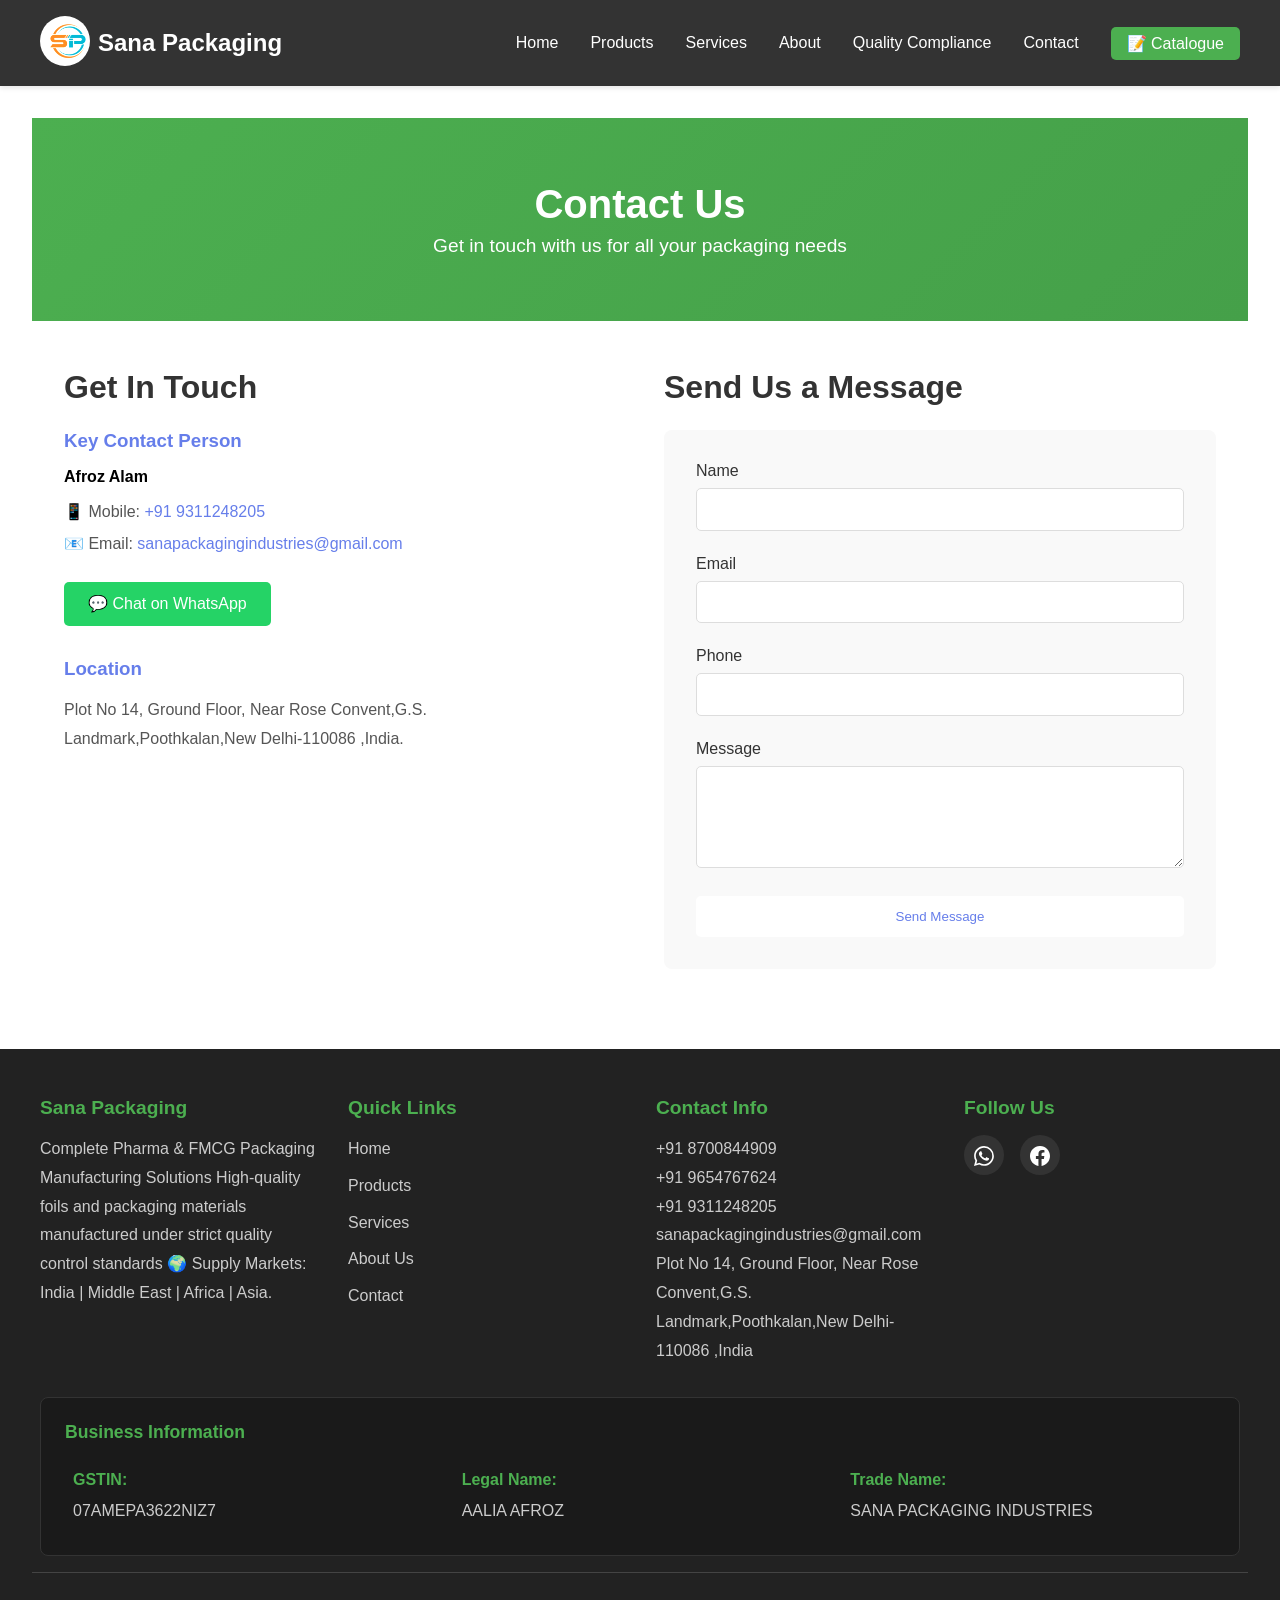
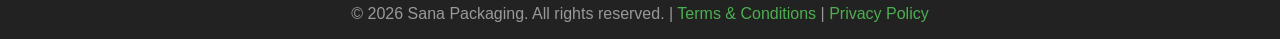
<file: contact.html>
<!DOCTYPE html>
<html lang="en">
<head>
    <meta charset="UTF-8">
    <meta name="viewport" content="width=device-width, initial-scale=1.0">
    <title>Contact Us - Sana Packaging</title>
    <link rel="stylesheet" href="css/main.css">
    <link rel="stylesheet" href="css/style.css">
    <link rel="stylesheet" href="css/animation.css">
    <script src="js/main.js" defer></script>
    <script src="js/contact.js" defer></script>
</head>
<body>
    <header>
        <div class="container">
            <div class="logo">
                <a href="index.html">
                    <img src="images/logo.jpeg" alt="Sana Packaging Logo">
                </a>
                <h1>Sana Packaging</h1>
            </div>
            <button class="menu-toggle" aria-label="Toggle menu">
                <span></span>
                <span></span>
                <span></span>
            </button>
            <nav>
                <ul>
                    <li><a href="index.html">Home</a></li>
                    <li><a href="product.html">Products</a></li>
                    <li><a href="services.html">Services</a></li>
                    <li><a href="about.html">About</a></li>
                    <li><a href="certifications.html">Quality Compliance</a></li>
                    <li><a href="contact.html">Contact</a></li>
                    <li><a href="Catalog/Sana Packaging Industries.pdf" download="Sana-Packaging-Catalog.pdf" class="catalog-link">📝 Catalogue</a></li>
                </ul>
            </nav>
        </div>
    </header>

    <main>
        <section class="contact-hero">
            <h1>Contact Us</h1>
            <p>Get in touch with us for all your packaging needs</p>
        </section>

        <section class="contact-section">
            <div class="container">
                <div class="contact-grid">
                    <div class="contact-info">
                        <h2>Get In Touch</h2>
                        <div class="contact-person">
                            <h3>Key Contact Person</h3>
                            <p><strong>Afroz Alam</strong></p>
                            <div class="contact-details">
                                <p>📱 Mobile: <a href="tel:+919311248205">+91 9311248205</a></p>
                                <p>📧 Email: <a href="mailto:sanapackagingindustries@gmail.com">sanapackagingindustries@gmail.com</a></p>
                                <a href="https://wa.me/919311248205" class="whatsapp-btn" target="_blank">💬 Chat on WhatsApp</a>
                            </div>
                        </div>
                        <div class="location">
                            <h3>Location</h3>
                            <p>Plot No 14, Ground Floor, Near Rose Convent,G.S. Landmark,Poothkalan,New Delhi-110086 ,India.</p>
                        </div>
                    </div>

                    <div class="contact-form-wrapper">
                        <h2>Send Us a Message</h2>
                        <form class="contact-form" action="https://api.web3forms.com/submit" method="POST">
                            <input type="hidden" name="access_key" value="6e70e727-cb74-4dd4-9f33-ff93e25f5157">
                            <input type="hidden" name="subject" value="New Contact Form Submission from Sana Packaging">
                            <input type="hidden" name="redirect" value="https://yourdomain.com/index.html">
                            <div class="form-group">
                                <label for="name">Name</label>
                                <input type="text" id="name" name="name" required>
                            </div>
                            <div class="form-group">
                                <label for="email">Email</label>
                                <input type="email" id="email" name="email" required>
                            </div>
                            <div class="form-group">
                                <label for="phone">Phone</label>
                                <input type="tel" id="phone" name="phone" required>
                            </div>
                            <div class="form-group">
                                <label for="message">Message</label>
                                <textarea id="message" name="message" rows="5" required></textarea>
                            </div>
                            <button type="submit" class="btn btn-primary">Send Message</button>
                        </form>
                    </div>
                </div>
            </div>
        </section>
    </main>

    <footer>
        <div class="footer-content">
            <div class="footer-section footer-logo-section">
                
                <h3>Sana Packaging</h3>
                <p>Complete Pharma & FMCG Packaging Manufacturing Solutions
High-quality foils and packaging materials manufactured under strict quality control standards

🌍 Supply Markets: India | Middle East | Africa | Asia.</p>
            </div>
            <div class="footer-section">
                <h3>Quick Links</h3>
                <ul>
                    <li><a href="index.html">Home</a></li>
                    <li><a href="product.html">Products</a></li>
                    <li><a href="services.html">Services</a></li>
                    <li><a href="about.html">About Us</a></li>
                    <li><a href="contact.html">Contact</a></li>
                </ul>
            </div>
            <div class="footer-section">
               <h3>Contact Info</h3>
                <p>+91 8700844909 <br>
                     +91 9654767624<br>
                     +91 9311248205
                    </p>
                <p>sanapackagingindustries@gmail.com</p>
                <p>Plot No 14, Ground Floor, Near Rose Convent,G.S. Landmark,Poothkalan,New Delhi-110086 ,India</p>
            </div>
            <div class="footer-section">
                <h3>Follow Us</h3>
                <div class="social-links">
                    <a href="https://wa.me/919311248205" target="_blank" title="WhatsApp">
                        <svg xmlns="http://www.w3.org/2000/svg" width="20" height="20" fill="currentColor" viewBox="0 0 16 16">
                            <path d="M13.601 2.326A7.854 7.854 0 0 0 7.994 0C3.627 0 .068 3.558.064 7.926c0 1.399.366 2.76 1.057 3.965L0 16l4.204-1.102a7.933 7.933 0 0 0 3.79.965h.004c4.368 0 7.926-3.558 7.93-7.93A7.898 7.898 0 0 0 13.6 2.326zM7.994 14.521a6.573 6.573 0 0 1-3.356-.92l-.24-.144-2.494.654.666-2.433-.156-.251a6.56 6.56 0 0 1-1.007-3.505c0-3.626 2.957-6.584 6.591-6.584a6.56 6.56 0 0 1 4.66 1.931 6.557 6.557 0 0 1 1.928 4.66c-.004 3.639-2.961 6.592-6.592 6.592zm3.615-4.934c-.197-.099-1.17-.578-1.353-.646-.182-.065-.315-.099-.445.099-.133.197-.513.646-.627.775-.114.133-.232.148-.43.05-.197-.1-.836-.308-1.592-.985-.59-.525-.985-1.175-1.103-1.372-.114-.198-.011-.304.088-.403.087-.088.197-.232.296-.346.1-.114.133-.198.198-.33.065-.134.034-.248-.015-.347-.05-.099-.445-1.076-.612-1.47-.16-.389-.323-.335-.445-.34-.114-.007-.247-.007-.38-.007a.729.729 0 0 0-.529.247c-.182.198-.691.677-.691 1.654 0 .977.71 1.916.81 2.049.098.133 1.394 2.132 3.383 2.992.47.205.84.326 1.129.418.475.152.904.129 1.246.08.38-.058 1.171-.48 1.338-.943.164-.464.164-.86.114-.943-.049-.084-.182-.133-.38-.232z"/>
                        </svg>
                    </a>
                   
                    <a href="https://www.facebook.com/profile.php?id=61584135216751" target="_blank" title="Facebook">
                        <svg xmlns="http://www.w3.org/2000/svg" width="20" height="20" fill="currentColor" viewBox="0 0 16 16">
                            <path d="M16 8.049c0-4.446-3.582-8.05-8-8.05C3.58 0-.002 3.603-.002 8.05c0 4.017 2.926 7.347 6.75 7.951v-5.625h-2.03V8.05H6.75V6.275c0-2.017 1.195-3.131 3.022-3.131.876 0 1.791.157 1.791.157v1.98h-1.009c-.993 0-1.303.621-1.303 1.258v1.51h2.218l-.354 2.326H9.25V16c3.824-.604 6.75-3.934 6.75-7.951z"/>
                        </svg>
                    </a>
                </div>
            </div>
        </div>
        <div class="footer-business-info">
            <h3>Business Information</h3>
            <div class="business-details">
                <div class="business-detail-item">
                    <strong>GSTIN:</strong>
                    07ΑΜΕΡΑ3622NIZ7
                </div>
                <div class="business-detail-item">
                    <strong>Legal Name:</strong>
                    AALIA AFROZ
                </div>
                <div class="business-detail-item">
                    <strong>Trade Name:</strong>
                    SANA PACKAGING INDUSTRIES
                </div>
            </div>
        </div>
        <div class="footer-bottom">
            <p>&copy; 2026 Sana Packaging. All rights reserved. | <a href="terms.html">Terms & Conditions</a> | <a href="privacy.html">Privacy Policy</a></p>
        </div>
    </footer>
</body>
</html>
</file>
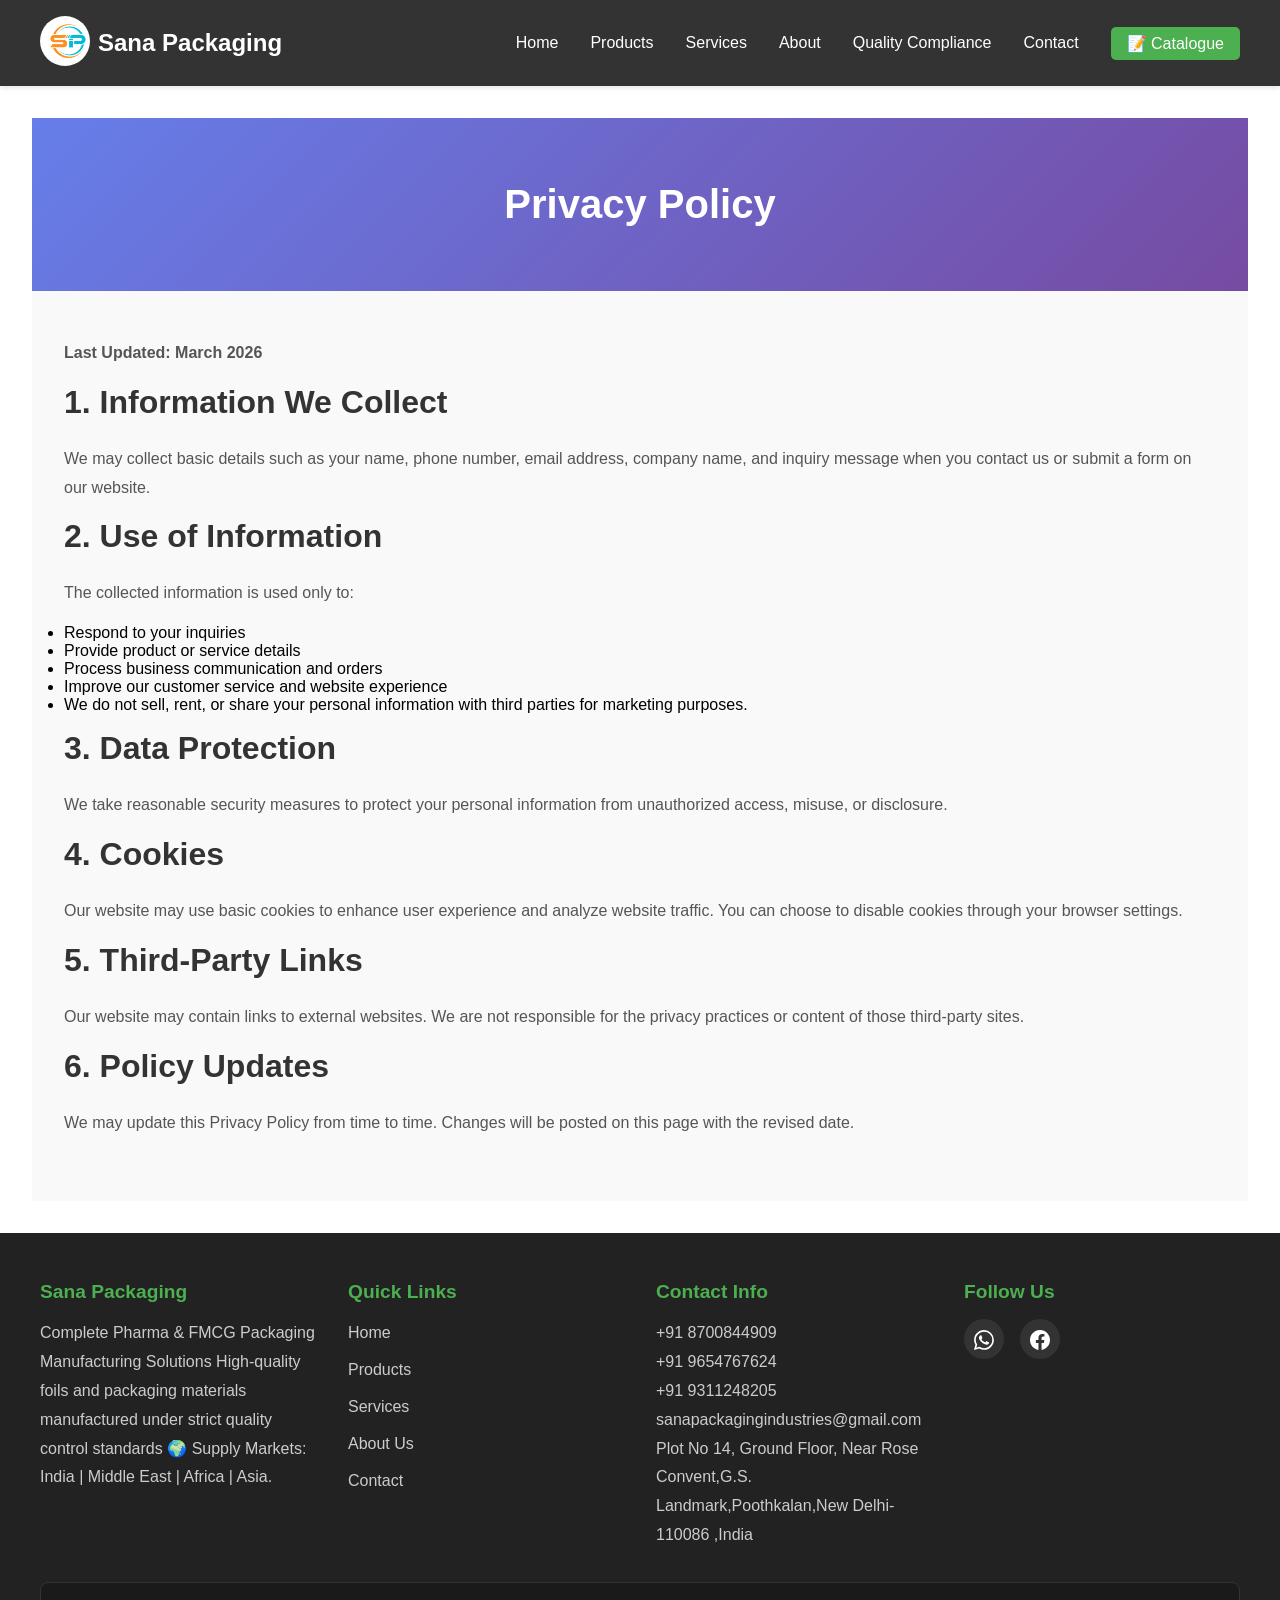
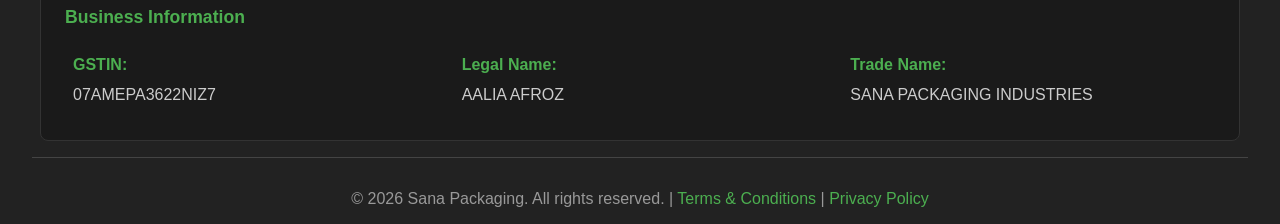
<file: privacy.html>
<!DOCTYPE html>
<html lang="en">
<head>
    <meta charset="UTF-8">
    <meta name="viewport" content="width=device-width, initial-scale=1.0">
    <title>Privacy Policy - Sana Packaging</title>
    <link rel="stylesheet" href="css/main.css">
    <link rel="stylesheet" href="css/style.css">
    <link rel="stylesheet" href="css/animation.css">
    <script src="js/main.js" defer></script>
</head>
<body>
    <header>
        <div class="container">
            <div class="logo">
                <a href="index.html">
                    <img src="images/logo.jpeg" alt="Sana Packaging Logo">
                </a>
                <h1>Sana Packaging</h1>
            </div>
            <button class="menu-toggle" aria-label="Toggle menu">
                <span></span>
                <span></span>
                <span></span>
            </button>
            <nav>
                <ul>
                    <li><a href="index.html">Home</a></li>
                    <li><a href="product.html">Products</a></li>
                    <li><a href="services.html">Services</a></li>
                    <li><a href="about.html">About</a></li>
                    <li><a href="certifications.html">Quality Compliance</a></li>
                    <li><a href="contact.html">Contact</a></li>
                    <li><a href="Catalog/Sana Packaging Industries.pdf" download="Sana-Packaging-Catalog.pdf" class="catalog-link">📝 Catalogue</a></li>
                </ul>
            </nav>
        </div>
    </header>

    <main>
        <section class="about-hero">
            <h1>Privacy Policy</h1>
        </section>

        <section class="company-overview">
            <div class="container">
                <p><strong>Last Updated: March 2026</strong></p>
                
                <h2>1. Information We Collect</h2>
                <p>We may collect basic details such as your name, phone number, email address, company name, and inquiry message when you contact us or submit a form on our website.</p>

                <h2>2. Use of Information</h2>
                <p>The collected information is used only to:
                <ul>
                    <li>Respond to your inquiries</li>
                    <li>Provide product or service details</li>
                    <li>Process business communication and orders</li>
                    <li>Improve our customer service and website experience</li>
                    <li>We do not sell, rent, or share your personal information with third parties for marketing purposes.</li>
                </ul>
</p>
                <h2>3. Data Protection</h2>
                <p>We take reasonable security measures to protect your personal information from unauthorized access, misuse, or disclosure.</p>

                
                <h2>4. Cookies</h2>
                <p>Our website may use basic cookies to enhance user experience and analyze website traffic. You can choose to disable cookies through your browser settings.</p>

                <h2>5. Third-Party Links</h2>
                <p>Our website may contain links to external websites. We are not responsible for the privacy practices or content of those third-party sites.</p>

                <h2>6. Policy Updates</h2>
                <p>We may update this Privacy Policy from time to time. Changes will be posted on this page with the revised date.</p>
                
            </div>
        </section>
    </main>

    <footer>
        <div class="footer-content">
            <div class="footer-section footer-logo-section">
                
                <h3>Sana Packaging</h3>
                <p>Complete Pharma & FMCG Packaging Manufacturing Solutions
High-quality foils and packaging materials manufactured under strict quality control standards

🌍 Supply Markets: India | Middle East | Africa | Asia.</p>
            </div>
            <div class="footer-section">
                <h3>Quick Links</h3>
                <ul>
                    <li><a href="index.html">Home</a></li>
                    <li><a href="product.html">Products</a></li>
                    <li><a href="services.html">Services</a></li>
                    <li><a href="about.html">About Us</a></li>
                    <li><a href="contact.html">Contact</a></li>
                </ul>
            </div>
            <div class="footer-section">
                <h3>Contact Info</h3>
                <p>+91 8700844909 <br>
                     +91 9654767624<br>
                     +91 9311248205
                    </p>
                <p>sanapackagingindustries@gmail.com</p>
                <p>Plot No 14, Ground Floor, Near Rose Convent,G.S. Landmark,Poothkalan,New Delhi-110086 ,India</p>
            </div>
            <div class="footer-section">
                <h3>Follow Us</h3>
                <div class="social-links">
                    <a href="https://wa.me/919311248205" target="_blank" title="WhatsApp">
                        <svg xmlns="http://www.w3.org/2000/svg" width="20" height="20" fill="currentColor" viewBox="0 0 16 16">
                            <path d="M13.601 2.326A7.854 7.854 0 0 0 7.994 0C3.627 0 .068 3.558.064 7.926c0 1.399.366 2.76 1.057 3.965L0 16l4.204-1.102a7.933 7.933 0 0 0 3.79.965h.004c4.368 0 7.926-3.558 7.93-7.93A7.898 7.898 0 0 0 13.6 2.326zM7.994 14.521a6.573 6.573 0 0 1-3.356-.92l-.24-.144-2.494.654.666-2.433-.156-.251a6.56 6.56 0 0 1-1.007-3.505c0-3.626 2.957-6.584 6.591-6.584a6.56 6.56 0 0 1 4.66 1.931 6.557 6.557 0 0 1 1.928 4.66c-.004 3.639-2.961 6.592-6.592 6.592zm3.615-4.934c-.197-.099-1.17-.578-1.353-.646-.182-.065-.315-.099-.445.099-.133.197-.513.646-.627.775-.114.133-.232.148-.43.05-.197-.1-.836-.308-1.592-.985-.59-.525-.985-1.175-1.103-1.372-.114-.198-.011-.304.088-.403.087-.088.197-.232.296-.346.1-.114.133-.198.198-.33.065-.134.034-.248-.015-.347-.05-.099-.445-1.076-.612-1.47-.16-.389-.323-.335-.445-.34-.114-.007-.247-.007-.38-.007a.729.729 0 0 0-.529.247c-.182.198-.691.677-.691 1.654 0 .977.71 1.916.81 2.049.098.133 1.394 2.132 3.383 2.992.47.205.84.326 1.129.418.475.152.904.129 1.246.08.38-.058 1.171-.48 1.338-.943.164-.464.164-.86.114-.943-.049-.084-.182-.133-.38-.232z"/>
                        </svg>
                    </a>
                  
                    <a href="https://www.facebook.com/profile.php?id=61584135216751" target="_blank" title="Facebook">
                        <svg xmlns="http://www.w3.org/2000/svg" width="20" height="20" fill="currentColor" viewBox="0 0 16 16">
                            <path d="M16 8.049c0-4.446-3.582-8.05-8-8.05C3.58 0-.002 3.603-.002 8.05c0 4.017 2.926 7.347 6.75 7.951v-5.625h-2.03V8.05H6.75V6.275c0-2.017 1.195-3.131 3.022-3.131.876 0 1.791.157 1.791.157v1.98h-1.009c-.993 0-1.303.621-1.303 1.258v1.51h2.218l-.354 2.326H9.25V16c3.824-.604 6.75-3.934 6.75-7.951z"/>
                        </svg>
                    </a>
                </div>
            </div>
        </div>
        <div class="footer-business-info">
            <h3>Business Information</h3>
            <div class="business-details">
                <div class="business-detail-item">
                    <strong>GSTIN:</strong>
                    07ΑΜΕΡΑ3622NIZ7
                </div>
                <div class="business-detail-item">
                    <strong>Legal Name:</strong>
                    AALIA AFROZ
                </div>
                <div class="business-detail-item">
                    <strong>Trade Name:</strong>
                    SANA PACKAGING INDUSTRIES
                </div>
            </div>
        </div>
        <div class="footer-bottom">
            <p>&copy; 2026 Sana Packaging. All rights reserved. | <a href="terms.html">Terms & Conditions</a> | <a href="privacy.html">Privacy Policy</a></p>
        </div>
    </footer>
</body>
</html>
</file>
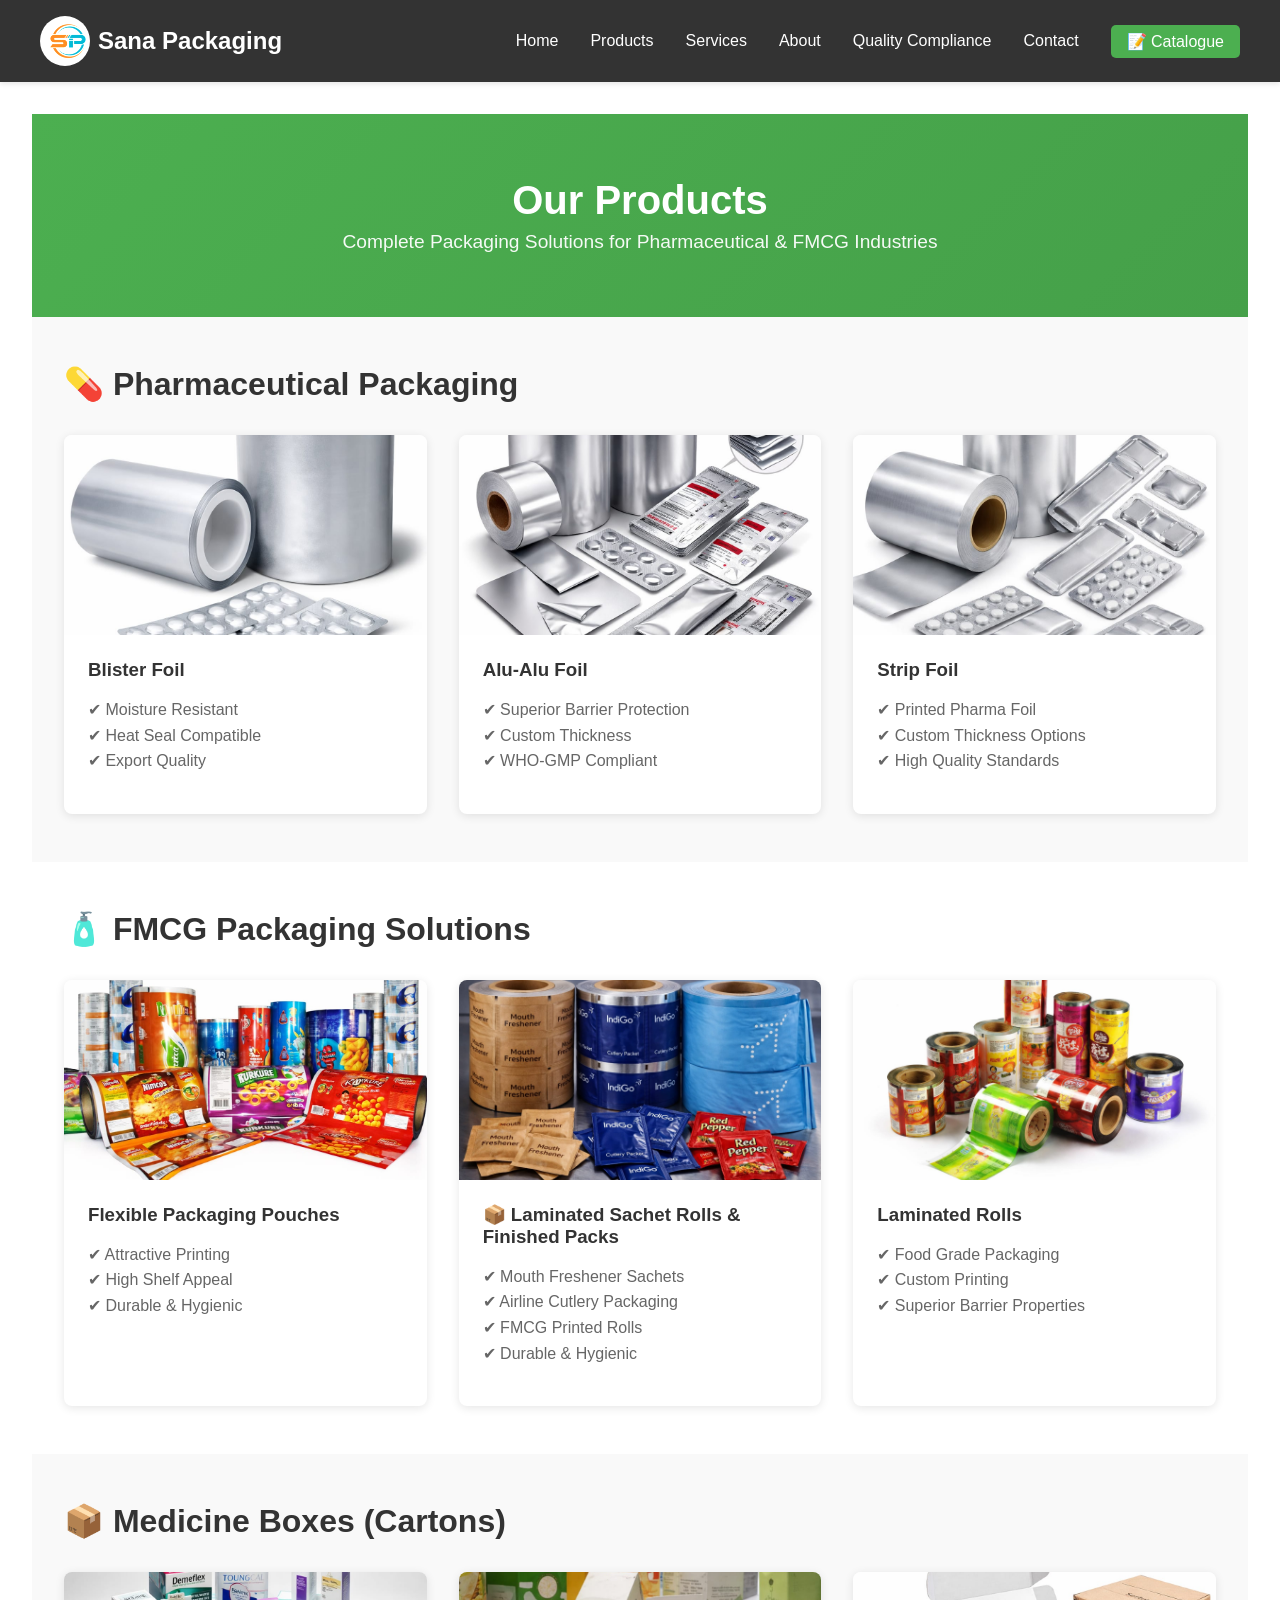
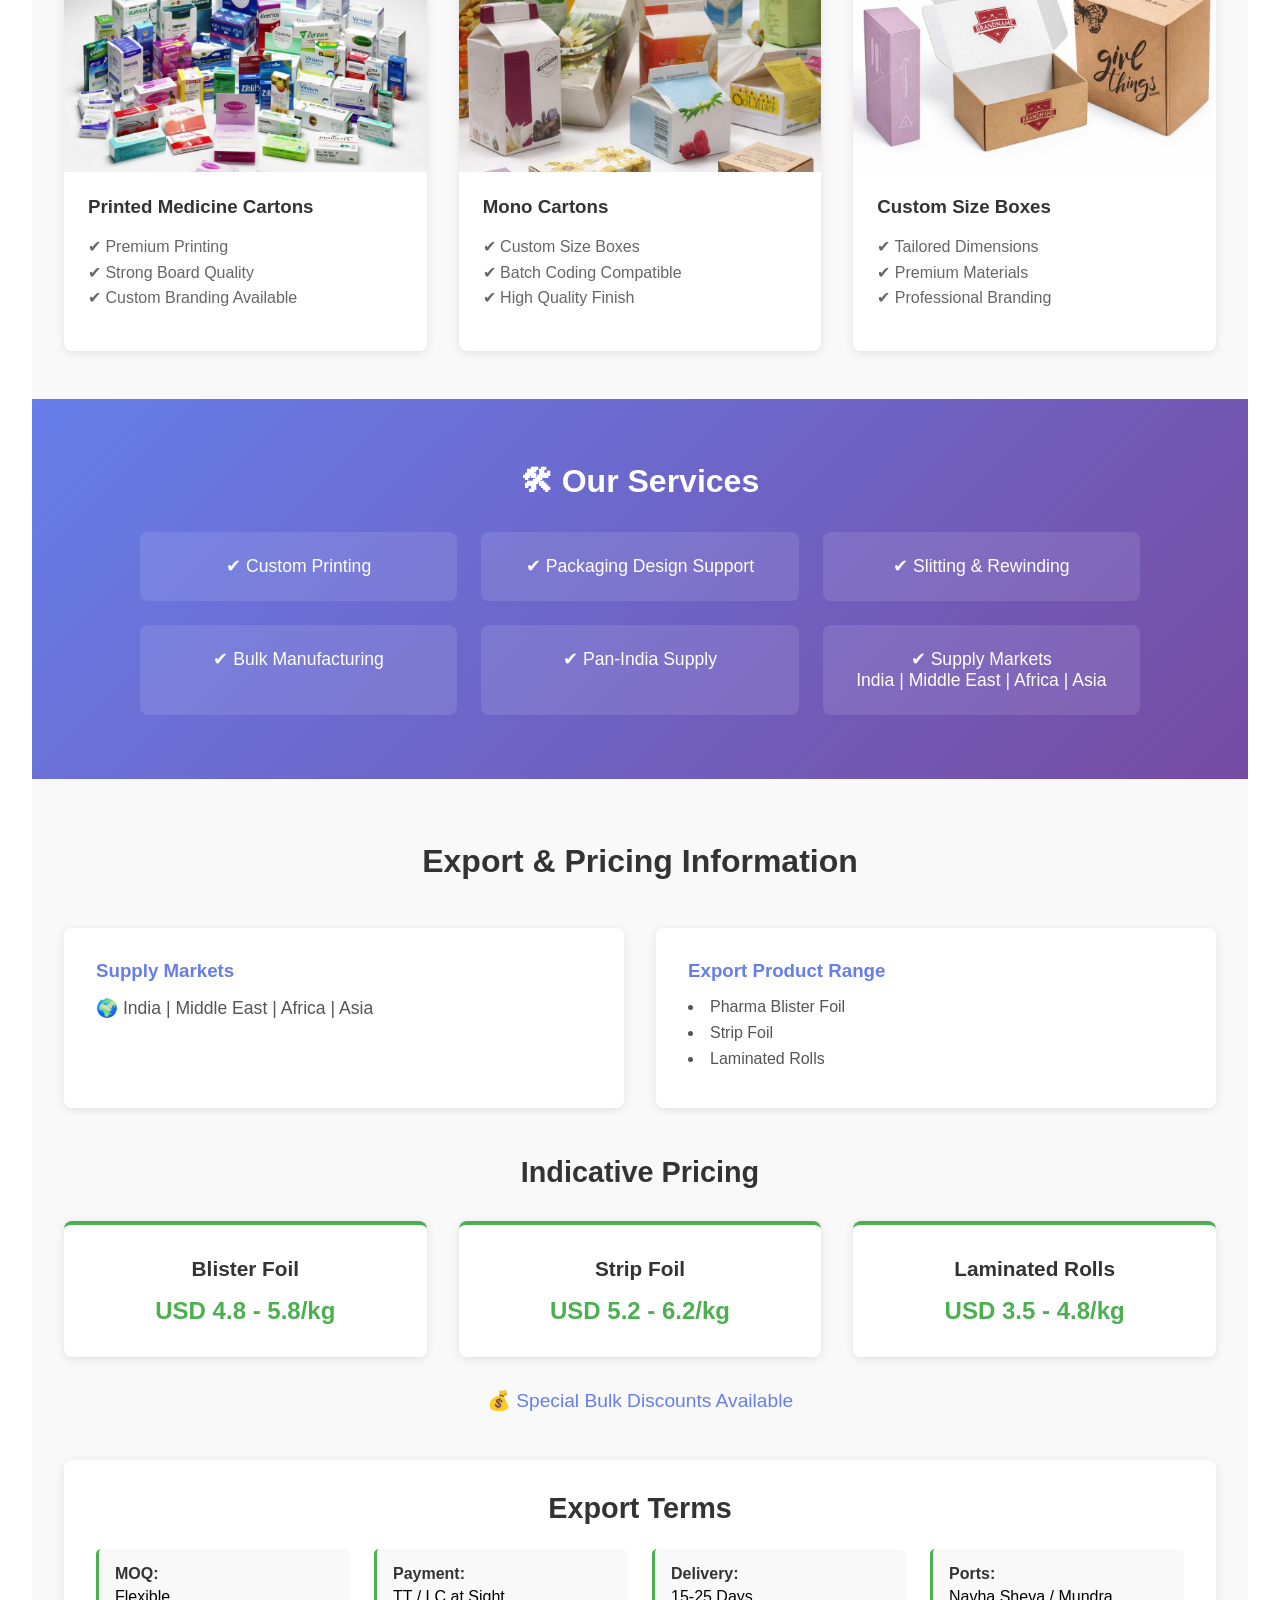
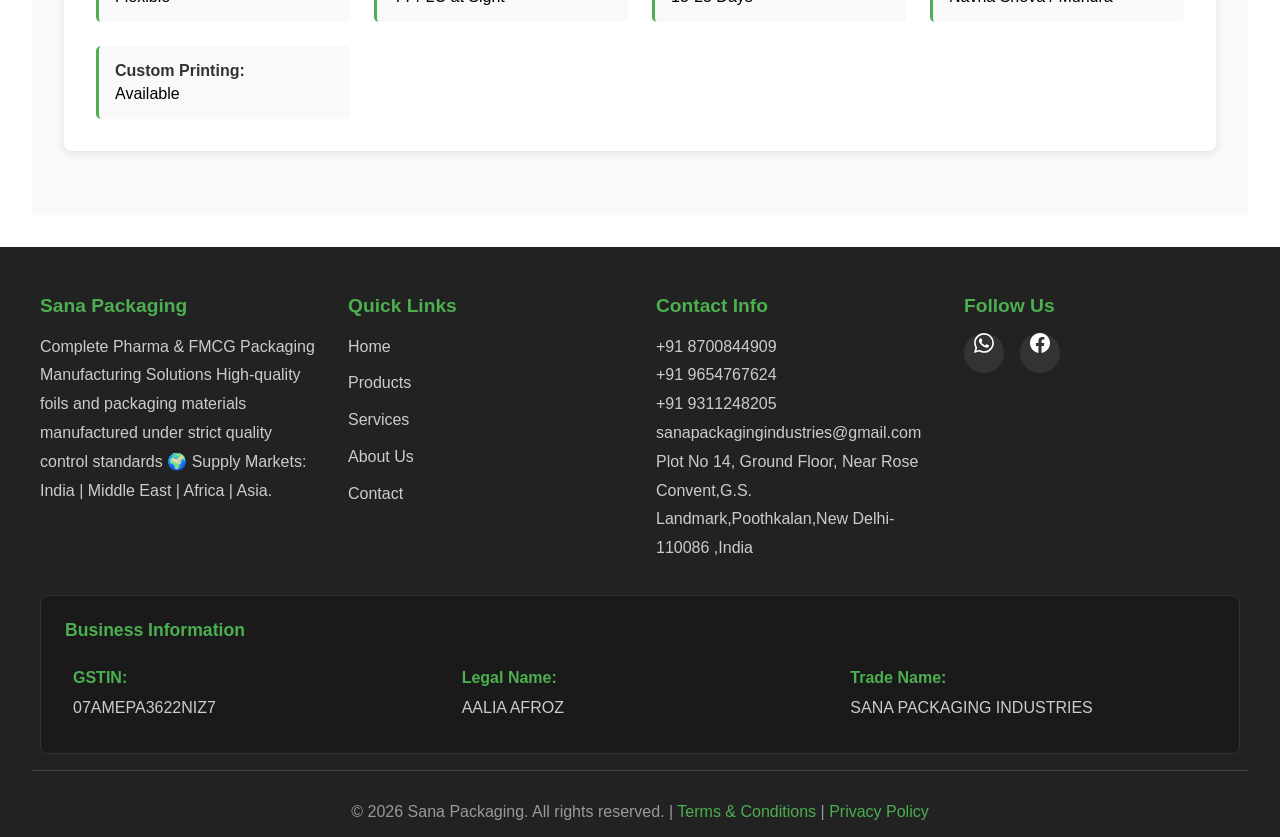
<file: product.html>
<!DOCTYPE <!DOCTYPE html>
<html lang="en">
<head>
    <meta charset="UTF-8">
    <meta name="viewport" content="width=device-width, initial-scale=1.0">
    <title>Products - Sana Packaging</title>
    <link rel="stylesheet" href="css/main.css">
    <link rel="stylesheet" href="css/style.css">
    <link rel="stylesheet" href="css/animation.css">
    <script src="js/main.js" defer></script>
</head>
<body>
    <header>
        <div class="container">
            <div class="logo">
                <a href="index.html">
                    <img src="images/logo.jpeg" alt="Sana Packaging Logo">
                </a>
                <h1>Sana Packaging</h1>
            </div>
            <button class="menu-toggle" aria-label="Toggle menu">
                <span></span>
                <span></span>
                <span></span>
            </button>
            <nav>
                <ul>
                    <li><a href="index.html">Home</a></li>
                    <li><a href="product.html">Products</a></li>
                    <li><a href="services.html">Services</a></li>
                    <li><a href="about.html">About</a></li>
                    <li><a href="certifications.html">Quality Compliance</a></li>
                    <li><a href="contact.html">Contact</a></li>
                    <li><a href="Catalog/Sana Packaging Industries.pdf" download="Sana-Packaging-Catalog.pdf" class="catalog-link">📝 Catalogue</a></li>
                </ul>
            </nav>
        </div>
    </header>

    <main>
        <section class="product-hero">
            <h1>Our Products</h1>
            <p>Complete Packaging Solutions for Pharmaceutical & FMCG Industries</p>
        </section>

        <section class="product-section">
            <div class="container">
                <h2>💊 Pharmaceutical Packaging</h2>
                <div class="product-grid">
                    <div class="product-card">
                        <img src="images/BlisterFoil.jpeg" alt="Blister Foil">
                        <div class="product-info">
                            <h3>Blister Foil</h3>
                            <p>✔ Moisture Resistant<br>✔ Heat Seal Compatible<br>✔ Export Quality</p>
                        </div>
                    </div>
                    <div class="product-card">
                        <img src="images/AluAluFoil.jpeg" alt="Alu-Alu Foil">
                        <div class="product-info">
                            <h3>Alu-Alu Foil</h3>
                            <p>✔ Superior Barrier Protection<br>✔ Custom Thickness<br>✔ WHO-GMP Compliant</p>
                        </div>
                    </div>
                    <div class="product-card">
                        <img src="images/StripFoil.jpeg" alt="Strip Foil">
                        <div class="product-info">
                            <h3>Strip Foil</h3>
                            <p>✔ Printed Pharma Foil<br>✔ Custom Thickness Options<br>✔ High Quality Standards</p>
                        </div>
                    </div>

                    



                </div>
            </div>
        </section>

        <section class="product-section">
            <div class="container">
                <h2>🧴 FMCG Packaging Solutions</h2>
                <div class="product-grid">
                    <div class="product-card">
                        <img src="images/FlexiblePackagingPouches.jpeg" alt="Flexible Packaging Pouches">
                        <div class="product-info">
                            <h3>Flexible Packaging Pouches</h3>
                            <p>✔ Attractive Printing<br>✔ High Shelf Appeal<br>✔ Durable & Hygienic</p>
                        </div>
                    </div>


                    <div class="product-card">
                        <img src="images/LaminatedSachetPackaging.jpeg" alt="Laminated Sachet Rolls & Finished Packs">
                        <div class="product-info">
                            <h3>📦 Laminated Sachet Rolls & Finished Packs</h3>
                            <p>✔  Mouth Freshener Sachets<br>✔ Airline Cutlery Packaging<br>✔ FMCG Printed Rolls <br>✔ Durable & Hygienic</p>
                        </div>
                    </div>



                    <div class="product-card">
                        <img src="images/LaminatedRolls.jpeg" alt="Laminated Rolls">
                        <div class="product-info">
                            <h3>Laminated Rolls</h3>
                            <p>✔ Food Grade Packaging<br>✔ Custom Printing<br>✔ Superior Barrier Properties</p>
                        </div>
                    </div>
                    
                </div>
            </div>
        </section>

        <section class="product-section">
            <div class="container">
                <h2>📦 Medicine Boxes (Cartons)</h2>
                <div class="product-grid">
                    <div class="product-card">
                        <img src="images/PrintedMedicineCartons.jpeg" alt="Printed Medicine Cartons">
                        <div class="product-info">
                            <h3>Printed Medicine Cartons</h3>
                            <p>✔ Premium Printing<br>✔ Strong Board Quality<br>✔ Custom Branding Available</p>
                        </div>
                    </div>
                    <div class="product-card">
                        <img src="images/MonoCartons.jpeg" alt="Mono Cartons">
                        <div class="product-info">
                            <h3>Mono Cartons</h3>
                            <p>✔ Custom Size Boxes<br>✔ Batch Coding Compatible<br>✔ High Quality Finish</p>
                        </div>
                    </div>
                    <div class="product-card">
                        <img src="images/CustomSizeBoxes.jpeg" alt="Custom Size Boxes">
                        <div class="product-info">
                            <h3>Custom Size Boxes</h3>
                            <p>✔ Tailored Dimensions<br>✔ Premium Materials<br>✔ Professional Branding</p>
                        </div>
                    </div>
                </div>
            </div>
        </section>

        <section class="services-highlight">
            <div class="container">
                <h2>🛠 Our Services</h2>
                <div class="services-list">
                    <div class="service-item">✔ Custom Printing</div>
                    <div class="service-item">✔ Packaging Design Support</div>
                    <div class="service-item">✔ Slitting & Rewinding</div>
                    <div class="service-item">✔ Bulk Manufacturing</div>
                    <div class="service-item">✔ Pan-India Supply</div>
                    <div class="service-item">✔ Supply Markets <p>India | Middle East | Africa | Asia</p></div>
                </div>
            </div>
        </section>

        <section class="export-pricing">
            <div class="container">
                <h2>Export & Pricing Information</h2>
                
                <div class="export-grid">
                    <div class="export-card">
                        <h3>Supply Markets</h3>
                        <p>🌍 India | Middle East | Africa | Asia</p>
                    </div>
                    
                    <div class="export-card">
                        <h3>Export Product Range</h3>
                        <ul>
                            <li>Pharma Blister Foil</li>
                            <li>Strip Foil</li>
                            <li>Laminated Rolls</li>
                        </ul>
                    </div>
                </div>

                <div class="pricing-section">
                    <h3>Indicative Pricing</h3>
                    <div class="pricing-grid">
                        <div class="price-card">
                            <h4>Blister Foil</h4>
                            <p class="price">USD 4.8 - 5.8/kg</p>
                        </div>
                        <div class="price-card">
                            <h4>Strip Foil</h4>
                            <p class="price">USD 5.2 - 6.2/kg</p>
                        </div>
                        <div class="price-card">
                            <h4>Laminated Rolls</h4>
                            <p class="price">USD 3.5 - 4.8/kg</p>
                        </div>
                    </div>
                    <p class="bulk-discount">💰 Special Bulk Discounts Available</p>
                </div>

                <div class="export-terms">
                    <h3>Export Terms</h3>
                    <div class="terms-grid">
                        <div class="term-item">
                            <strong>MOQ:</strong> Flexible
                        </div>
                        <div class="term-item">
                            <strong>Payment:</strong> TT / LC at Sight
                        </div>
                        <div class="term-item">
                            <strong>Delivery:</strong> 15-25 Days
                        </div>
                        <div class="term-item">
                            <strong>Ports:</strong> Navha Sheva / Mundra
                        </div>
                        <div class="term-item">
                            <strong>Custom Printing:</strong> Available
                        </div>
                    </div>
                </div>
            </div>
        </section>
    </main>

    <footer>
        <div class="footer-content">
            <div class="footer-section footer-logo-section">
               
                <h3>Sana Packaging</h3>
                <p>Complete Pharma & FMCG Packaging Manufacturing Solutions
High-quality foils and packaging materials manufactured under strict quality control standards

🌍 Supply Markets: India | Middle East | Africa | Asia.</p>
            </div>
            <div class="footer-section">
                <h3>Quick Links</h3>
                <ul>
                    <li><a href="index.html">Home</a></li>
                    <li><a href="product.html">Products</a></li>
                    <li><a href="services.html">Services</a></li>
                    <li><a href="about.html">About Us</a></li>
                    <li><a href="contact.html">Contact</a></li>
                </ul>
            </div>
            <div class="footer-section">
                <h3>Contact Info</h3>
                <p>+91 8700844909 <br>
                     +91 9654767624<br>
                     +91 9311248205
                    </p>
                <p>sanapackagingindustries@gmail.com</p>
                <p>Plot No 14, Ground Floor, Near Rose Convent,G.S. Landmark,Poothkalan,New Delhi-110086 ,India</p>
            </div>
            <div class="footer-section">
                <h3>Follow Us</h3>
                <div class="social-links">
                    <a href="https://wa.me/919311248205" target="_blank" title="WhatsApp">
                        <svg xmlns="http://www.w3.org/2000/svg" width="20" height="20" fill="currentColor" viewBox="0 0 16 16">
                            <path d="M13.601 2.326A7.854 7.854 0 0 0 7.994 0C3.627 0 .068 3.558.064 7.926c0 1.399.366 2.76 1.057 3.965L0 16l4.204-1.102a7.933 7.933 0 0 0 3.79.965h.004c4.368 0 7.926-3.558 7.93-7.93A7.898 7.898 0 0 0 13.6 2.326zM7.994 14.521a6.573 6.573 0 0 1-3.356-.92l-.24-.144-2.494.654.666-2.433-.156-.251a6.56 6.56 0 0 1-1.007-3.505c0-3.626 2.957-6.584 6.591-6.584a6.56 6.56 0 0 1 4.66 1.931 6.557 6.557 0 0 1 1.928 4.66c-.004 3.639-2.961 6.592-6.592 6.592zm3.615-4.934c-.197-.099-1.17-.578-1.353-.646-.182-.065-.315-.099-.445.099-.133.197-.513.646-.627.775-.114.133-.232.148-.43.05-.197-.1-.836-.308-1.592-.985-.59-.525-.985-1.175-1.103-1.372-.114-.198-.011-.304.088-.403.087-.088.197-.232.296-.346.1-.114.133-.198.198-.33.065-.134.034-.248-.015-.347-.05-.099-.445-1.076-.612-1.47-.16-.389-.323-.335-.445-.34-.114-.007-.247-.007-.38-.007a.729.729 0 0 0-.529.247c-.182.198-.691.677-.691 1.654 0 .977.71 1.916.81 2.049.098.133 1.394 2.132 3.383 2.992.47.205.84.326 1.129.418.475.152.904.129 1.246.08.38-.058 1.171-.48 1.338-.943.164-.464.164-.86.114-.943-.049-.084-.182-.133-.38-.232z"/>
                        </svg>
                    </a>
                 
                    <a href="https://facebook.com/sanapackaging" target="_blank" title="Facebook">
                        <svg xmlns="http://www.w3.org/2000/svg" width="20" height="20" fill="currentColor" viewBox="0 0 16 16">
                            <path d="M16 8.049c0-4.446-3.582-8.05-8-8.05C3.58 0-.002 3.603-.002 8.05c0 4.017 2.926 7.347 6.75 7.951v-5.625h-2.03V8.05H6.75V6.275c0-2.017 1.195-3.131 3.022-3.131.876 0 1.791.157 1.791.157v1.98h-1.009c-.993 0-1.303.621-1.303 1.258v1.51h2.218l-.354 2.326H9.25V16c3.824-.604 6.75-3.934 6.75-7.951z"/>
                        </svg>
                    </a>
                </div>
            </div>
        </div>
        <div class="footer-business-info">
            <h3>Business Information</h3>
            <div class="business-details">
                <div class="business-detail-item">
                    <strong>GSTIN:</strong>
                    07ΑΜΕΡΑ3622NIZ7
                </div>
                <div class="business-detail-item">
                    <strong>Legal Name:</strong>
                    AALIA AFROZ
                </div>
                <div class="business-detail-item">
                    <strong>Trade Name:</strong>
                    SANA PACKAGING INDUSTRIES
                </div>
            </div>
        </div>
        <div class="footer-bottom">
            <p>&copy; 2026 Sana Packaging. All rights reserved. | <a href="terms.html">Terms & Conditions</a> | <a href="privacy.html">Privacy Policy</a></p>
        </div>
    </footer>
</body>
</html>
</file>
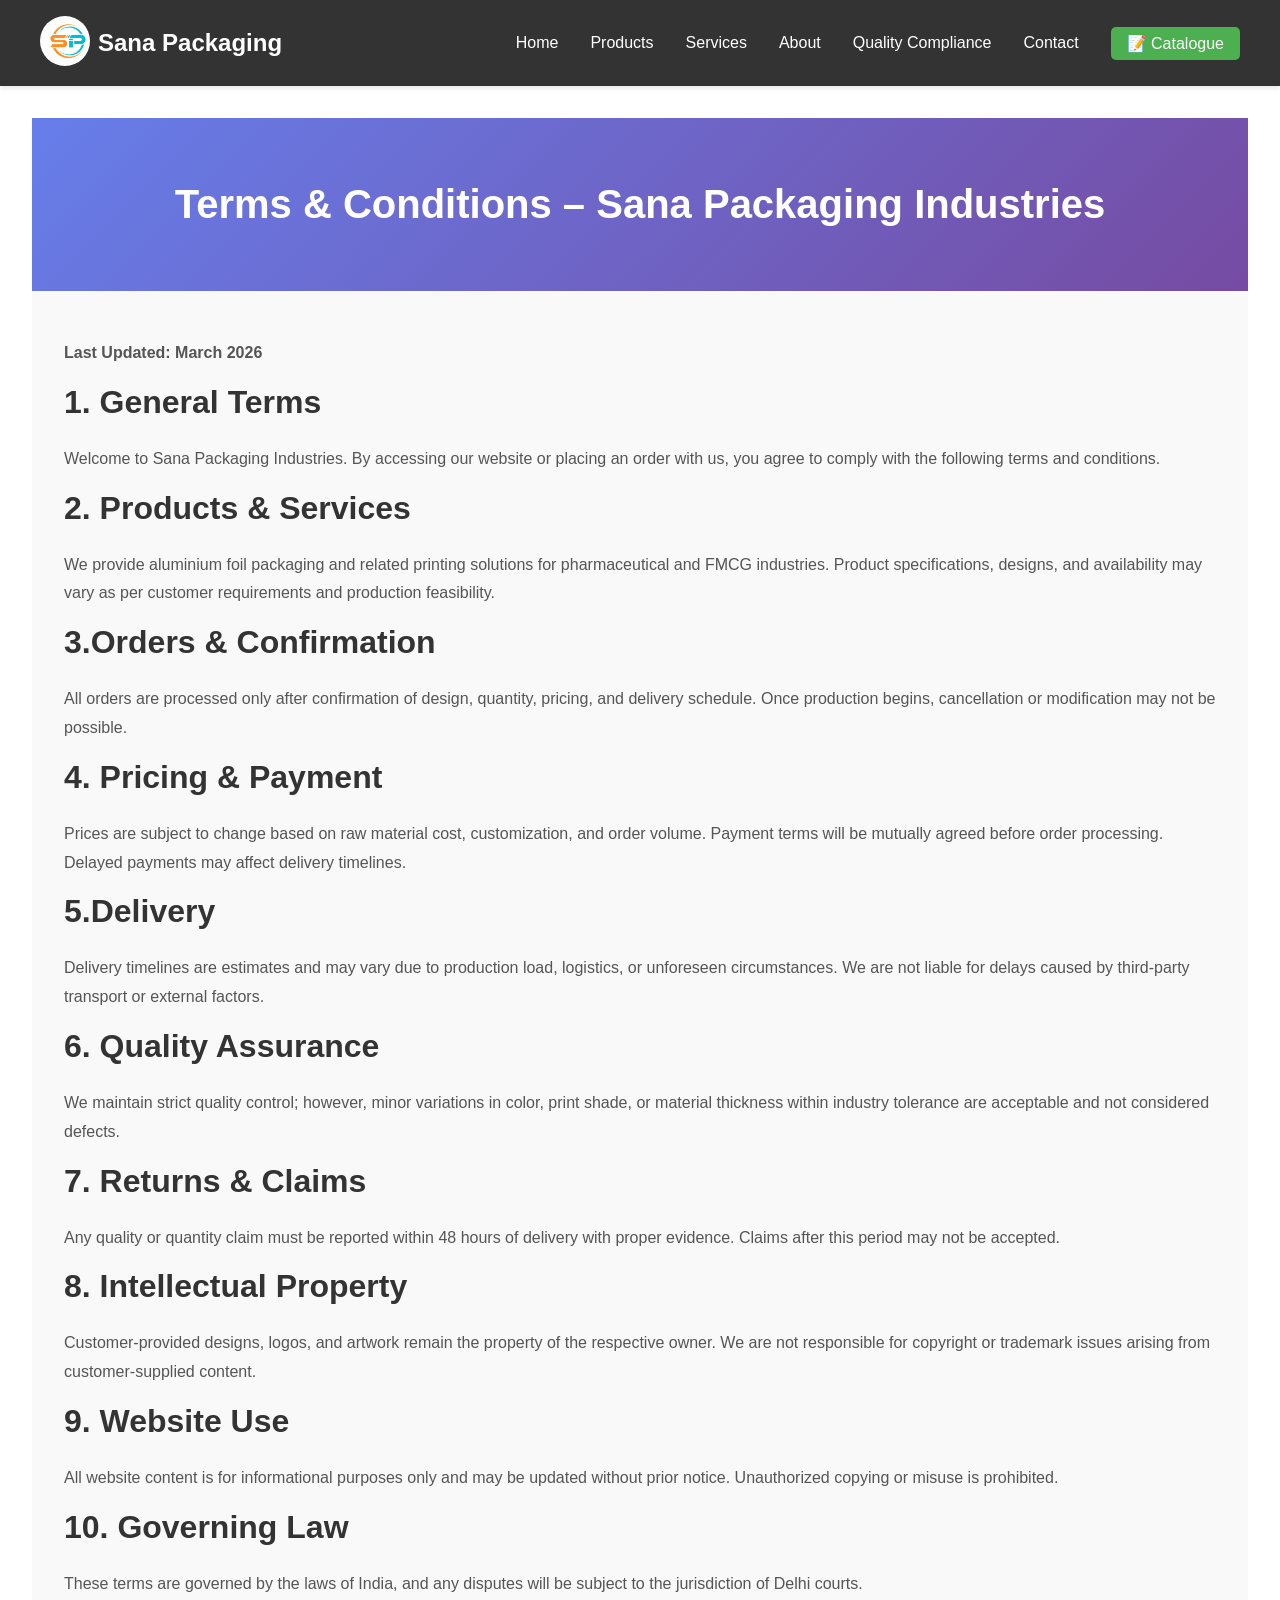
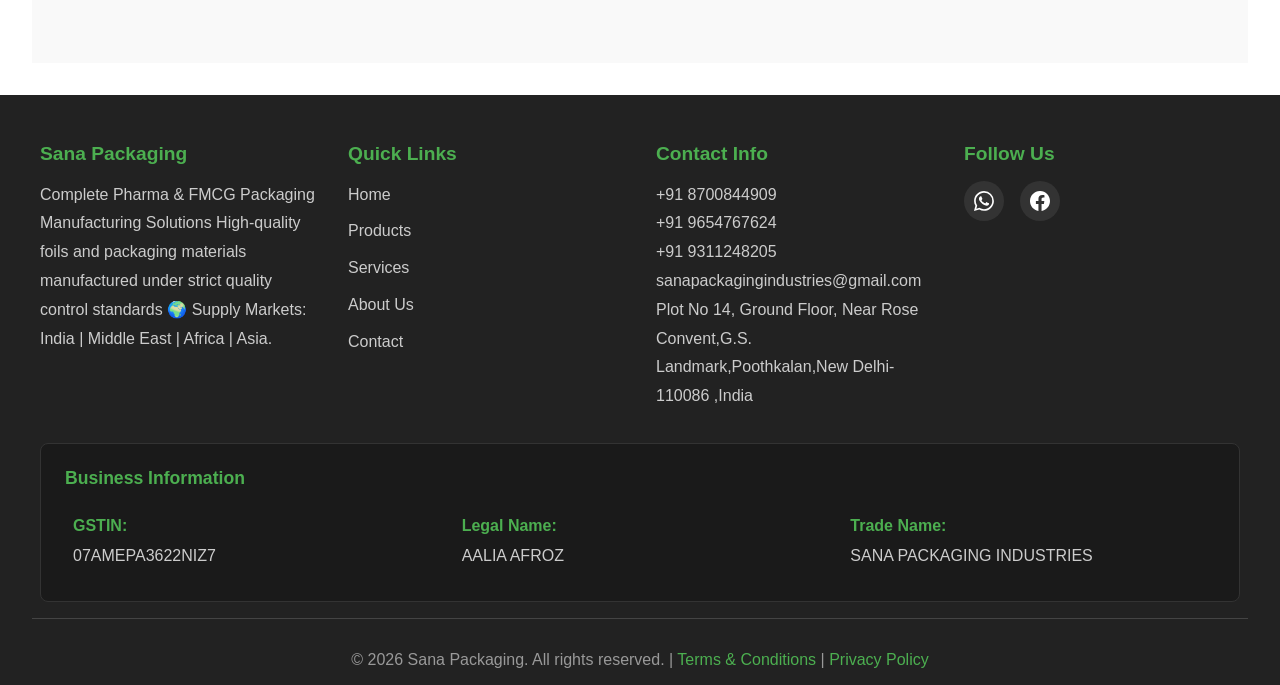
<file: terms.html>
<!DOCTYPE html>
<html lang="en">

<head>
    <meta charset="UTF-8">
    <meta name="viewport" content="width=device-width, initial-scale=1.0">
    <title>Terms & Conditions - Sana Packaging</title>
    <link rel="stylesheet" href="css/main.css">
    <link rel="stylesheet" href="css/style.css">
    <link rel="stylesheet" href="css/animation.css">
    <script src="js/main.js" defer></script>
</head>

<body>
    <header>
        <div class="container">
            <div class="logo">
                <a href="index.html">
                    <img src="images/logo.jpeg" alt="Sana Packaging Logo">
                </a>
                <h1>Sana Packaging</h1>
            </div>
            <button class="menu-toggle" aria-label="Toggle menu">
                <span></span>
                <span></span>
                <span></span>
            </button>
            <nav>
                <ul>
                    <li><a href="index.html">Home</a></li>
                    <li><a href="product.html">Products</a></li>
                    <li><a href="services.html">Services</a></li>
                    <li><a href="about.html">About</a></li>
                    <li><a href="certifications.html">Quality Compliance</a></li>
                    <li><a href="contact.html">Contact</a></li>
                    <li><a href="Catalog/Sana Packaging Industries.pdf" download="Sana-Packaging-Catalog.pdf" class="catalog-link">📝 Catalogue</a></li>
                </ul>
            </nav>
        </div>
    </header>

    <main>
        <section class="about-hero">
            <h1>Terms & Conditions – Sana Packaging Industries</h1>
        </section>

        <section class="company-overview">
            <div class="container">
                <p><strong>Last Updated: March 2026</strong></p>

                <h2>1. General Terms</h2>
                <p>Welcome to Sana Packaging Industries. By accessing our website or placing an order with us, you agree
                    to comply with the following terms and conditions.</p>

                <h2>2. Products & Services</h2>
                <p>We provide aluminium foil packaging and related printing solutions for pharmaceutical and FMCG
                    industries. Product specifications, designs, and availability may vary as per customer requirements
                    and production feasibility.</p>

                <h2>3.Orders & Confirmation</h2>
                <p>All orders are processed only after confirmation of design, quantity, pricing, and delivery schedule.
                    Once production begins, cancellation or modification may not be possible.</p>

                <h2>4. Pricing & Payment</h2>
                <p>Prices are subject to change based on raw material cost, customization, and order volume. Payment
                    terms will be mutually agreed before order processing. Delayed payments may affect delivery
                    timelines.</p>

                <h2>5.Delivery</h2>
                <p>Delivery timelines are estimates and may vary due to production load, logistics, or unforeseen
                    circumstances. We are not liable for delays caused by third-party transport or external factors.</p>

                <h2>6. Quality Assurance</h2>
                <p>We maintain strict quality control; however, minor variations in color, print shade, or material
                    thickness within industry tolerance are acceptable and not considered defects.</p>

                <h2>7. Returns & Claims</h2>
                <p>Any quality or quantity claim must be reported within 48 hours of delivery with proper evidence.
                    Claims after this period may not be accepted.
                </p>
                <h2>8. Intellectual Property</h2>
                <p>Customer-provided designs, logos, and artwork remain the property of the respective owner. We are not
                    responsible for copyright or trademark issues arising from customer-supplied content.</p>



                <h2>9. Website Use</h2>
                <p>All website content is for informational purposes only and may be updated without prior notice.
                    Unauthorized copying or misuse is prohibited.</p>
                <h2>10. Governing Law</h2>
                <p>These terms are governed by the laws of India, and any disputes will be subject to the jurisdiction
                    of Delhi courts.</p>
                



            </div>
        </section>
    </main>

    <footer>
        <div class="footer-content">
            <div class="footer-section footer-logo-section">
                
                <h3>Sana Packaging</h3>
                <p>Complete Pharma & FMCG Packaging Manufacturing Solutions
High-quality foils and packaging materials manufactured under strict quality control standards

🌍 Supply Markets: India | Middle East | Africa | Asia.</p>
            </div>
            <div class="footer-section">
                <h3>Quick Links</h3>
                <ul>
                    <li><a href="index.html">Home</a></li>
                    <li><a href="product.html">Products</a></li>
                    <li><a href="services.html">Services</a></li>
                    <li><a href="about.html">About Us</a></li>
                    <li><a href="contact.html">Contact</a></li>
                </ul>
            </div>
            <div class="footer-section">
                <h3>Contact Info</h3>
               <p>+91 8700844909 <br>
                     +91 9654767624<br>
                     +91 9311248205
                    </p>
                <p>sanapackagingindustries@gmail.com</p>
                <p>Plot No 14, Ground Floor, Near Rose Convent,G.S. Landmark,Poothkalan,New Delhi-110086 ,India</p>
            </div>
            <div class="footer-section">
                <h3>Follow Us</h3>
                <div class="social-links">
                    <a href="https://wa.me/919311248205" target="_blank" title="WhatsApp">
                        <svg xmlns="http://www.w3.org/2000/svg" width="20" height="20" fill="currentColor"
                            viewBox="0 0 16 16">
                            <path
                                d="M13.601 2.326A7.854 7.854 0 0 0 7.994 0C3.627 0 .068 3.558.064 7.926c0 1.399.366 2.76 1.057 3.965L0 16l4.204-1.102a7.933 7.933 0 0 0 3.79.965h.004c4.368 0 7.926-3.558 7.93-7.93A7.898 7.898 0 0 0 13.6 2.326zM7.994 14.521a6.573 6.573 0 0 1-3.356-.92l-.24-.144-2.494.654.666-2.433-.156-.251a6.56 6.56 0 0 1-1.007-3.505c0-3.626 2.957-6.584 6.591-6.584a6.56 6.56 0 0 1 4.66 1.931 6.557 6.557 0 0 1 1.928 4.66c-.004 3.639-2.961 6.592-6.592 6.592zm3.615-4.934c-.197-.099-1.17-.578-1.353-.646-.182-.065-.315-.099-.445.099-.133.197-.513.646-.627.775-.114.133-.232.148-.43.05-.197-.1-.836-.308-1.592-.985-.59-.525-.985-1.175-1.103-1.372-.114-.198-.011-.304.088-.403.087-.088.197-.232.296-.346.1-.114.133-.198.198-.33.065-.134.034-.248-.015-.347-.05-.099-.445-1.076-.612-1.47-.16-.389-.323-.335-.445-.34-.114-.007-.247-.007-.38-.007a.729.729 0 0 0-.529.247c-.182.198-.691.677-.691 1.654 0 .977.71 1.916.81 2.049.098.133 1.394 2.132 3.383 2.992.47.205.84.326 1.129.418.475.152.904.129 1.246.08.38-.058 1.171-.48 1.338-.943.164-.464.164-.86.114-.943-.049-.084-.182-.133-.38-.232z" />
                        </svg>
                    </a>
                 
                    <a href="https://www.facebook.com/profile.php?id=61584135216751" target="_blank" title="Facebook">
                        <svg xmlns="http://www.w3.org/2000/svg" width="20" height="20" fill="currentColor"
                            viewBox="0 0 16 16">
                            <path
                                d="M16 8.049c0-4.446-3.582-8.05-8-8.05C3.58 0-.002 3.603-.002 8.05c0 4.017 2.926 7.347 6.75 7.951v-5.625h-2.03V8.05H6.75V6.275c0-2.017 1.195-3.131 3.022-3.131.876 0 1.791.157 1.791.157v1.98h-1.009c-.993 0-1.303.621-1.303 1.258v1.51h2.218l-.354 2.326H9.25V16c3.824-.604 6.75-3.934 6.75-7.951z" />
                        </svg>
                    </a>
                </div>
            </div>
        </div>
        <div class="footer-business-info">
            <h3>Business Information</h3>
            <div class="business-details">
                <div class="business-detail-item">
                    <strong>GSTIN:</strong>
                    07ΑΜΕΡΑ3622NIZ7
                </div>
                <div class="business-detail-item">
                    <strong>Legal Name:</strong>
                    AALIA AFROZ
                </div>
                <div class="business-detail-item">
                    <strong>Trade Name:</strong>
                    SANA PACKAGING INDUSTRIES
                </div>
            </div>
        </div>
        <div class="footer-bottom">
            <p>&copy; 2026 Sana Packaging. All rights reserved. | <a href="terms.html">Terms & Conditions</a> | <a
                    href="privacy.html">Privacy Policy</a></p>
        </div>
    </footer>
</body>

</html>
</file>
<file: css/main.css>
* {
    margin: 0;
    padding: 0;
    box-sizing: border-box;
}

body {
    min-height: 100vh;
    display: flex;
    flex-direction: column;
    font-family: Arial, sans-serif;
}

main {
    flex: 1;
    padding: 2rem;
}

header {
    background: #333;
    color: white;
    padding: 1rem 2rem;
    box-shadow: 0 2px 5px rgba(0,0,0,0.1);
    position: sticky;
    top: 0;
    z-index: 1000;
    transition: transform 0.3s ease;
}

header.hide {
    transform: translateY(-100%);
}

header .container {
    max-width: 1200px;
    margin: 0 auto;
    display: flex;
    justify-content: space-between;
    align-items: center;
}

.logo {
    display: flex;
    align-items: center;
    gap: 0.5rem;
}

.logo img {
    height: 50px;
    width: 50px;
    object-fit: cover;
    filter: brightness(1.1);
    border-radius: 50%;
}

.logo h1 {
    font-size: 1.5rem;
    cursor: pointer;
}

.menu-toggle {
    display: none;
    flex-direction: column;
    gap: 4px;
    background: none;
    border: none;
    cursor: pointer;
}

.menu-toggle span {
    width: 25px;
    height: 3px;
    background: white;
}

nav ul {
    display: flex;
    gap: 2rem;
    list-style: none;
}

nav a {
    color: white;
    text-decoration: none;
    font-weight: 500;
}

footer {
    background: #222;
    color: white;
    padding: 3rem 2rem 1rem;
}

.footer-content {
    display: grid;
    grid-template-columns: repeat(auto-fit, minmax(250px, 1fr));
    gap: 2rem;
    max-width: 1200px;
    margin: 0 auto 2rem;
}

.footer-section h3 {
    color: #4CAF50;
    margin-bottom: 1rem;
    font-size: 1.2rem;
}

.footer-section p,
.footer-section ul {
    color: #ccc;
    line-height: 1.8;
}

.footer-section ul {
    list-style: none;
}

.footer-section ul li {
    margin-bottom: 0.5rem;
}

.footer-section a {
    color: #ccc;
    text-decoration: none;
}

.social-links {
    display: flex;
    gap: 1rem;
    margin-top: 1rem;
}

.social-links a {
    display: inline-block;
    width: 40px;
    height: 40px;
    background: #333;
    border-radius: 50%;
    text-align: center;
    line-height: 40px;
    font-size: 1.2rem;
}

.social-links a svg {
    fill: white;
    vertical-align: middle;
}

.footer-business-info {
    background: #1a1a1a;
    padding: 1.5rem;
    margin: 2rem auto 1rem;
    max-width: 1200px;
    border-radius: 8px;
    border: 1px solid #333;
}

.footer-business-info h3 {
    color: #4CAF50;
    margin-bottom: 1rem;
    font-size: 1.1rem;
}

.business-details {
    display: grid;
    grid-template-columns: repeat(auto-fit, minmax(250px, 1fr));
    gap: 1rem;
    color: #ccc;
    line-height: 1.6;
}

.business-detail-item {
    padding: 0.5rem;
}

.business-detail-item strong {
    color: #4CAF50;
    display: block;
    margin-bottom: 0.3rem;
}

.footer-bottom {
    text-align: center;
    padding-top: 2rem;
    border-top: 1px solid #444;
    color: #999;
}

.footer-bottom a {
    color: #4CAF50;
    text-decoration: none;
}

@media (max-width: 768px) {
    .menu-toggle {
        display: flex;
    }

    nav {
        position: absolute;
        top: 100%;
        left: 0;
        right: 0;
        background: #333;
        max-height: 0;
        overflow: hidden;
    }

    nav.active {
        max-height: 500px;
    }

    nav ul {
        flex-direction: column;
        gap: 0;
        padding: 1rem 0;
    }

    nav li {
        text-align: center;
        padding: 0.8rem;
        border-bottom: 1px solid #444;
    }

    nav .catalog-link {
        display: inline-block;
        margin: 0.5rem auto;
        width: auto;
    }

    header .container {
        position: relative;
    }

    header, footer {
        padding: 1rem;
    }

    .logo img {
        height: 35px;
        width: 35px;
    }

    .logo h1 {
        font-size: 1.2rem;
    }

    main {
        padding: 1rem;
    }

    footer {
        padding: 2rem 1rem 1rem;
    }

    .footer-content {
        grid-template-columns: 1fr;
        gap: 1.5rem;
    }

    .business-details {
        grid-template-columns: 1fr;
    }

    .footer-business-info {
        padding: 1rem;
        margin: 1rem auto 0.5rem;
    }
}


.footer-logo {
    width: 60px;
    height: 60px;
    border-radius: 50%;
    object-fit: cover;
    margin-bottom: 1rem;
}


.catalog-link {
    background: #4CAF50;
    padding: 0.5rem 1rem;
    border-radius: 5px;
}

.catalog-link:hover {
    background: #45a049;
}
</file>
<file: css/style.css>
.hero {
    background: linear-gradient(rgba(0, 0, 0, 0.7), rgba(0, 0, 0, 0.7)), url('../images/BankGroundImage.jpeg');
    background-size: cover;
    background-position: center;
    background-repeat: no-repeat;
    min-height: 500px;
    color: white;
    padding: 6rem 2rem;
    text-align: center;
    display: flex;
    flex-direction: column;
    justify-content: center;
    align-items: center;
}

.hero-badge {
    background: rgba(255, 255, 255, 0.95);
    color: #333;
    padding: 0.6rem 1.5rem;
    border-radius: 50px;
    font-weight: 600;
    font-size: 1rem;
    margin-bottom: 1.5rem;
    box-shadow: 0 4px 15px rgba(0,0,0,0.2);
}

.hero h1 {
    font-size: 3rem;
    margin-bottom: 1rem;
}

.hero p {
    font-size: 1.3rem;
    margin-bottom: 2rem;
    opacity: 0.95;
}

.hero-buttons {
    display: flex;
    gap: 1rem;
    justify-content: center;
    flex-wrap: wrap;
}

.btn {
    padding: 0.8rem 2rem;
    border-radius: 5px;
    text-decoration: none;
    font-weight: 500;
}

.btn-primary {
    background: white;
    color: #667eea;
}

.btn-secondary {
    background: transparent;
    color: white;
    border: 2px solid white;
}

.features-section {
    padding: 4rem 2rem;
    background: #f9f9f9;
}

.features-section h2 {
    text-align: center;
    font-size: 2rem;
    margin-bottom: 3rem;
    color: #333;
}

.features-grid {
    display: grid;
    grid-template-columns: repeat(auto-fit, minmax(250px, 1fr));
    gap: 2rem;
    margin-top: 2rem;
}

.feature {
    background: white;
    padding: 1.5rem;
    border-radius: 8px;
    box-shadow: 0 2px 10px rgba(0,0,0,0.1);
}

.feature-icon {
    font-size: 3rem;
    margin-bottom: 1rem;
    color: #4CAF50;
}

.feature h3 {
    color: #667eea;
    margin-bottom: 0.5rem;
}

.feature p {
    color: #666;
    line-height: 1.6;
}

.products-preview {
    padding: 4rem 2rem;
}

.products-preview h2 {
    text-align: center;
    font-size: 2rem;
    margin-bottom: 3rem;
    color: #333;
}

.products-preview .product-card {
    cursor: pointer;
}

.products-preview .product-info p {
    color: #666;
}

.product-grid {
    display: grid;
    grid-template-columns: repeat(auto-fit, minmax(300px, 1fr));
    gap: 2rem;
    margin-top: 2rem;
}

.product-card {
    background: white;
    border-radius: 8px;
    overflow: hidden;
    box-shadow: 0 2px 10px rgba(0,0,0,0.1);
}

.product-card img {
    width: 100%;
    height: 200px;
    object-fit: cover;
    background: #e0e0e0;
}

.product-info {
    padding: 1.5rem;
}

.product-info h3 {
    color: #333;
    margin-bottom: 1rem;
}

.product-info p {
    color: #666;
    line-height: 1.6;
    margin-bottom: 1rem;
}

.product-info .btn {
    display: inline-block;
    margin-top: 0.5rem;
}

.text-center {
    text-align: center;
    margin-top: 2rem;
}

.cta-section {
    background: linear-gradient(135deg, #667eea 0%, #764ba2 100%);
    color: white;
    padding: 4rem 2rem;
    text-align: center;
}

.cta-section h2 {
    font-size: 2rem;
    margin-bottom: 1rem;
}

.cta-section p {
    font-size: 1.2rem;
    margin-bottom: 2rem;
}

.about-hero {
    background: linear-gradient(135deg, #667eea 0%, #764ba2 100%);
    color: white;
    padding: 4rem 2rem;
    text-align: center;
}

.about-hero h1 {
    font-size: 2.5rem;
}

.company-overview, .why-choose, .certifications, .visuals {
    padding: 3rem 2rem;
}

.company-overview {
    background: #f9f9f9;
}

.company-overview h2, .why-choose h2, .certifications h2, .visuals h2 {
    font-size: 2rem;
    margin-bottom: 1.5rem;
    color: #333;
}

.company-overview p {
    line-height: 1.8;
    margin-bottom: 1rem;
    color: #555;
}

.certifications {
    background: #f9f9f9;
}

.cert-grid {
    display: grid;
    grid-template-columns: repeat(auto-fit, minmax(280px, 1fr));
    gap: 2rem;
    margin-top: 2rem;
}

.cert-item {
    background: white;
    padding: 1.5rem;
    border-radius: 8px;
    border-left: 4px solid #4CAF50;
}

.cert-item h3 {
    color: #333;
    margin-bottom: 0.8rem;
}

.cert-item p, .cert-item ul {
    color: #666;
    line-height: 1.6;
}

.cert-item ul {
    list-style-position: inside;
}

.cert-item li {
    margin-bottom: 0.5rem;
}

.gallery {
    display: grid;
    grid-template-columns: repeat(auto-fit, minmax(300px, 1fr));
    gap: 2rem;
    margin-top: 2rem;
}

.gallery-item {
    text-align: center;
}

.gallery-item img {
    width: 100%;
    height: 250px;
    object-fit: cover;
    border-radius: 8px;
    background: #ddd;
}

.gallery-item p {
    margin-top: 0.8rem;
    font-weight: 500;
    color: #333;
}

.product-hero {
    background: linear-gradient(135deg, #4CAF50 0%, #45a049 100%);
    color: white;
    padding: 4rem 2rem;
    text-align: center;
}

.product-hero h1 {
    font-size: 2.5rem;
}

.product-section {
    padding: 3rem 2rem;
}

.product-section:nth-child(even) {
    background: #f9f9f9;
}

.product-section h2 {
    font-size: 2rem;
    margin-bottom: 1.5rem;
    color: #333;
}

.custom-section {
    background: linear-gradient(135deg, #667eea 0%, #764ba2 100%);
    color: white;
    padding: 3rem 2rem;
    text-align: center;
}

.custom-section h2 {
    color: white;
    margin-bottom: 1rem;
}

.custom-section p {
    font-size: 1.1rem;
    line-height: 1.8;
}

.export-pricing {
    padding: 4rem 2rem;
    background: #f9f9f9;
}

.export-pricing h2 {
    text-align: center;
    font-size: 2rem;
    margin-bottom: 3rem;
    color: #333;
}

.export-grid {
    display: grid;
    grid-template-columns: repeat(auto-fit, minmax(300px, 1fr));
    gap: 2rem;
    margin-bottom: 3rem;
}

.export-card {
    background: white;
    padding: 2rem;
    border-radius: 8px;
    box-shadow: 0 2px 10px rgba(0,0,0,0.1);
}

.export-card h3 {
    color: #667eea;
    margin-bottom: 1rem;
}

.export-card p {
    color: #555;
    font-size: 1.1rem;
}

.export-card ul {
    list-style-position: inside;
    color: #555;
}

.export-card ul li {
    margin-bottom: 0.5rem;
}

.pricing-section {
    margin: 3rem 0;
}

.pricing-section h3 {
    text-align: center;
    font-size: 1.8rem;
    color: #333;
    margin-bottom: 2rem;
}

.pricing-grid {
    display: grid;
    grid-template-columns: repeat(auto-fit, minmax(250px, 1fr));
    gap: 2rem;
    margin-bottom: 2rem;
}

.price-card {
    background: white;
    padding: 2rem;
    border-radius: 8px;
    text-align: center;
    box-shadow: 0 2px 10px rgba(0,0,0,0.1);
    border-top: 4px solid #4CAF50;
}

.price-card h4 {
    color: #333;
    margin-bottom: 1rem;
    font-size: 1.3rem;
}

.price-card .price {
    color: #4CAF50;
    font-size: 1.5rem;
    font-weight: bold;
}

.bulk-discount {
    text-align: center;
    font-size: 1.2rem;
    color: #667eea;
    font-weight: 500;
}

.export-terms {
    background: white;
    padding: 2rem;
    border-radius: 8px;
    box-shadow: 0 2px 10px rgba(0,0,0,0.1);
}

.export-terms h3 {
    color: #333;
    margin-bottom: 1.5rem;
    text-align: center;
    font-size: 1.8rem;
}

.terms-grid {
    display: grid;
    grid-template-columns: repeat(auto-fit, minmax(200px, 1fr));
    gap: 1.5rem;
}

.term-item {
    padding: 1rem;
    background: #f9f9f9;
    border-radius: 5px;
    border-left: 3px solid #4CAF50;
}

.term-item strong {
    color: #333;
    display: block;
    margin-bottom: 0.3rem;
}

.contact-hero {
    background: linear-gradient(135deg, #4CAF50 0%, #45a049 100%);
    color: white;
    padding: 4rem 2rem;
    text-align: center;
}

.contact-hero h1 {
    font-size: 2.5rem;
    margin-bottom: 0.5rem;
}

.contact-hero p {
    font-size: 1.2rem;
}

.contact-section {
    padding: 3rem 2rem;
}

.contact-grid {
    display: grid;
    grid-template-columns: 1fr 1fr;
    gap: 3rem;
    max-width: 1200px;
    margin: 0 auto;
}

.contact-info h2, .contact-form-wrapper h2 {
    font-size: 2rem;
    margin-bottom: 1.5rem;
    color: #333;
}

.contact-person, .location {
    margin-bottom: 2rem;
}

.contact-person h3, .location h3 {
    color: #667eea;
    margin-bottom: 1rem;
}

.contact-details {
    margin-top: 1rem;
}

.contact-details p {
    margin-bottom: 0.8rem;
    color: #555;
}

.contact-details a {
    color: #667eea;
    text-decoration: none;
}

.whatsapp-btn {
    display: inline-block;
    background: #25D366;
    color: white !important;
    padding: 0.8rem 1.5rem;
    border-radius: 5px;
    margin-top: 1rem;
    text-decoration: none !important;
}

.location p {
    color: #555;
    line-height: 1.8;
}

.contact-form {
    background: #f9f9f9;
    padding: 2rem;
    border-radius: 8px;
}

.form-group {
    margin-bottom: 1.5rem;
}

.form-group label {
    display: block;
    margin-bottom: 0.5rem;
    color: #333;
    font-weight: 500;
}

.form-group input,
.form-group textarea {
    width: 100%;
    padding: 0.8rem;
    border: 1px solid #ddd;
    border-radius: 5px;
    font-family: Arial, sans-serif;
}

.contact-form .btn {
    width: 100%;
    cursor: pointer;
    border: none;
}

.cert-hero {
    background: linear-gradient(135deg, #667eea 0%, #764ba2 100%);
    color: white;
    padding: 4rem 2rem;
    text-align: center;
}

.cert-hero h1 {
    font-size: 2.5rem;
    margin-bottom: 0.5rem;
}

.cert-hero p {
    font-size: 1.2rem;
}

.certifications-section {
    padding: 4rem 2rem;
}

.certifications-section .cert-grid {
    display: grid;
    grid-template-columns: repeat(auto-fit, minmax(300px, 1fr));
    gap: 2rem;
}

.cert-card {
    background: white;
    padding: 2rem;
    border-radius: 8px;
    box-shadow: 0 2px 10px rgba(0,0,0,0.1);
    text-align: center;
}

.cert-icon {
    width: 60px;
    height: 60px;
    background: #4CAF50;
    color: white;
    border-radius: 50%;
    display: flex;
    align-items: center;
    justify-content: center;
    font-size: 2rem;
    margin: 0 auto 1rem;
}

.cert-card h3 {
    color: #333;
    margin-bottom: 0.5rem;
    font-size: 1.5rem;
}

.cert-card p {
    color: #667eea;
    font-weight: 500;
    margin-bottom: 0.5rem;
}

.cert-card .cert-desc {
    color: #666;
    font-weight: normal;
    line-height: 1.6;
}

.compliance-section {
    background: #f9f9f9;
    padding: 3rem 2rem;
    text-align: center;
}

.compliance-section h2 {
    color: #333;
    font-size: 2rem;
    margin-bottom: 1rem;
}

.compliance-section p {
    color: #555;
    font-size: 1.1rem;
    line-height: 1.8;
    max-width: 800px;
    margin: 0 auto 2rem;
}

.certificate-download {
    margin-top: 2rem;
}

.certificate-download .btn {
    display: inline-block;
    padding: 1rem 2.5rem;
    font-size: 1.1rem;
    background: #4CAF50;
    color: white;
    border-radius: 8px;
    text-decoration: none;
    transition: all 0.3s ease;
    box-shadow: 0 4px 15px rgba(76, 175, 80, 0.3);
}

.certificate-download .btn:hover {
    background: #45a049;
    transform: translateY(-2px);
    box-shadow: 0 6px 20px rgba(76, 175, 80, 0.4);
}

@media (max-width: 768px) {
    .hero {
        padding: 4rem 1rem;
        min-height: 400px;
    }

    .hero-badge {
        font-size: 0.85rem;
        padding: 0.5rem 1rem;
    }

    .hero h1 {
        font-size: 2rem;
    }

    .hero p {
        font-size: 1.1rem;
    }

    .hero-services {
        min-height: 250px;
        padding: 2.5rem 1rem;
    }

    .hero-services h1 {
        font-size: 1.8rem;
    }

    .hero-services p {
        font-size: 1rem;
    }

    .features-section,
    .products-preview,
    .cta-section {
        padding: 3rem 1rem;
    }

    .export-pricing {
        padding: 3rem 1rem;
    }

    .pricing-grid,
    .terms-grid {
        grid-template-columns: 1fr;
    }

    .contact-grid {
        grid-template-columns: 1fr;
        gap: 2rem;
    }

    .contact-hero {
        padding: 3rem 1rem;
    }

    .contact-hero h1 {
        font-size: 2rem;
    }

    .certifications-section {
        padding: 3rem 1rem;
    }

    .cert-hero {
        padding: 3rem 1rem;
    }

    .cert-hero h1 {
        font-size: 2rem;
    }

    .certificate-download .btn {
        padding: 0.8rem 1.5rem;
        font-size: 1rem;
        width: 100%;
        max-width: 300px;
    }
}


.services-section {
    padding: 4rem 2rem;
}

.services-section h2 {
    text-align: center;
    font-size: 2rem;
    margin-bottom: 3rem;
    color: #333;
}

.services-grid {
    display: grid;
    grid-template-columns: repeat(auto-fit, minmax(300px, 1fr));
    gap: 2rem;
}

.service-card {
    background: white;
    padding: 2rem;
    border-radius: 8px;
    box-shadow: 0 2px 10px rgba(0,0,0,0.1);
    text-align: center;
}

.service-icon {
    font-size: 3rem;
    margin-bottom: 1rem;
}

.service-card h3 {
    color: #667eea;
    margin-bottom: 1rem;
    font-size: 1.3rem;
}

.service-card p {
    color: #666;
    line-height: 1.6;
}

@media (max-width: 768px) {
    .services-section {
        padding: 3rem 1rem;
    }
}


.hero-services {
    background: linear-gradient(rgba(0, 0, 0, 0.5), rgba(0, 0, 0, 0.5)), url('../images/MachineSana.jpeg');
    background-size: cover;
    background-position: center;
    min-height: 300px;
    padding: 3rem 2rem;
    display: flex;
    flex-direction: column;
    justify-content: center;
    align-items: center;
    color: white;
    text-align: center;
}

.hero-services h1 {
    font-size: 2.5rem;
    margin-bottom: 1rem;
}

.hero-services p {
    font-size: 1.2rem;
    margin-bottom: 1.5rem;
}


.clients-section {
    padding: 4rem 2rem;
    background: #f9f9f9;
}

.clients-section h2 {
    text-align: center;
    font-size: 2rem;
    margin-bottom: 3rem;
    color: #333;
}

.clients-grid {
    display: grid;
    grid-template-columns: repeat(auto-fit, minmax(280px, 1fr));
    gap: 1.5rem;
}

.client-item {
    background: white;
    padding: 1.5rem;
    border-radius: 8px;
    text-align: center;
    font-weight: 500;
    color: #4105e7;
    box-shadow: 0 2px 10px rgba(0,0,0,0.1);
}

@media (max-width: 768px) {
    .clients-section {
        padding: 3rem 1rem;
    }
}


.infrastructure-section {
    padding: 4rem 2rem;
}

.infrastructure-section h2 {
    text-align: center;
    font-size: 2rem;
    margin-bottom: 3rem;
    color: #333;
}

.machines-grid {
    display: grid;
    grid-template-columns: repeat(auto-fit, minmax(280px, 1fr));
    gap: 2rem;
}

.machine-card {
    background: white;
    padding: 2rem;
    border-radius: 8px;
    box-shadow: 0 2px 10px rgba(0,0,0,0.1);
    border-left: 4px solid #4CAF50;
}

.machine-card img {
    width: 100%;
    height: 200px;
    object-fit: cover;
    border-radius: 8px;
    margin-bottom: 1rem;
}

.machine-card h3 {
    color: #667eea;
    margin-bottom: 1rem;
    font-size: 1.2rem;
}

.machine-card p {
    color: #666;
    margin-bottom: 0.5rem;
    line-height: 1.6;
}

@media (max-width: 768px) {
    .infrastructure-section {
        padding: 3rem 1rem;
    }
}


.product-hero p {
    font-size: 1.2rem;
    margin-top: 0.5rem;
    opacity: 0.95;
}

.services-highlight {
    padding: 4rem 2rem;
    background: linear-gradient(135deg, #667eea 0%, #764ba2 100%);
    color: white;
    text-align: center;
}

.services-highlight h2 {
    color: white;
    font-size: 2rem;
    margin-bottom: 2rem;
}

.services-list {
    display: grid;
    grid-template-columns: repeat(auto-fit, minmax(250px, 1fr));
    gap: 1.5rem;
    max-width: 1000px;
    margin: 0 auto;
}

.service-item {
    background: rgba(255,255,255,0.1);
    padding: 1.5rem;
    border-radius: 8px;
    font-size: 1.1rem;
    font-weight: 500;
}

@media (max-width: 768px) {
    .services-highlight {
        padding: 3rem 1rem;
    }
}


.hero-markets {
    margin: 1rem 0;
}

.hero-markets p {
    font-size: 1.1rem;
    opacity: 0.95;
    font-weight: 500;
}
</file>
<file: css/animation.css>
.menu-toggle span {
    transition: 0.3s;
}

nav {
    transition: max-height 0.3s;
}

nav a {
    transition: color 0.3s;
}

nav a:hover {
    color: #4CAF50;
}

.footer-section a {
    transition: color 0.3s;
}

.footer-section a:hover {
    color: #4CAF50;
}

.social-links a {
    transition: background 0.3s;
}

.social-links a:hover {
    background: #4CAF50;
}

.footer-bottom a {
    transition: color 0.3s;
}

.footer-bottom a:hover {
    color: #45a049;
    text-decoration: underline;
}

.btn {
    transition: transform 0.3s, box-shadow 0.3s;
}

.btn:hover {
    transform: translateY(-2px);
    box-shadow: 0 5px 15px rgba(0,0,0,0.2);
}

.product-card {
    transition: transform 0.3s;
}

.product-card:hover {
    transform: translateY(-5px);
}

.cert-card {
    transition: transform 0.3s;
}

.cert-card:hover {
    transform: translateY(-5px);
}

.contact-details a:hover {
    text-decoration: underline;
}

.whatsapp-btn {
    transition: background 0.3s;
}

.whatsapp-btn:hover {
    background: #20ba5a;
    text-decoration: none !important;
}

.form-group input:focus,
.form-group textarea:focus {
    outline: none;
    border-color: #667eea;
}


.service-card {
    transition: transform 0.3s, box-shadow 0.3s;
}

.service-card:hover {
    transform: translateY(-5px);
    box-shadow: 0 5px 20px rgba(0,0,0,0.15);
}


.client-item {
    transition: transform 0.3s, box-shadow 0.3s;
}

.client-item:hover {
    transform: translateY(-3px);
    box-shadow: 0 5px 15px rgba(0,0,0,0.15);
}


.machine-card {
    transition: transform 0.3s, box-shadow 0.3s;
}

.machine-card:hover {
    transform: translateY(-5px);
    box-shadow: 0 5px 20px rgba(0,0,0,0.15);
}
</file>
